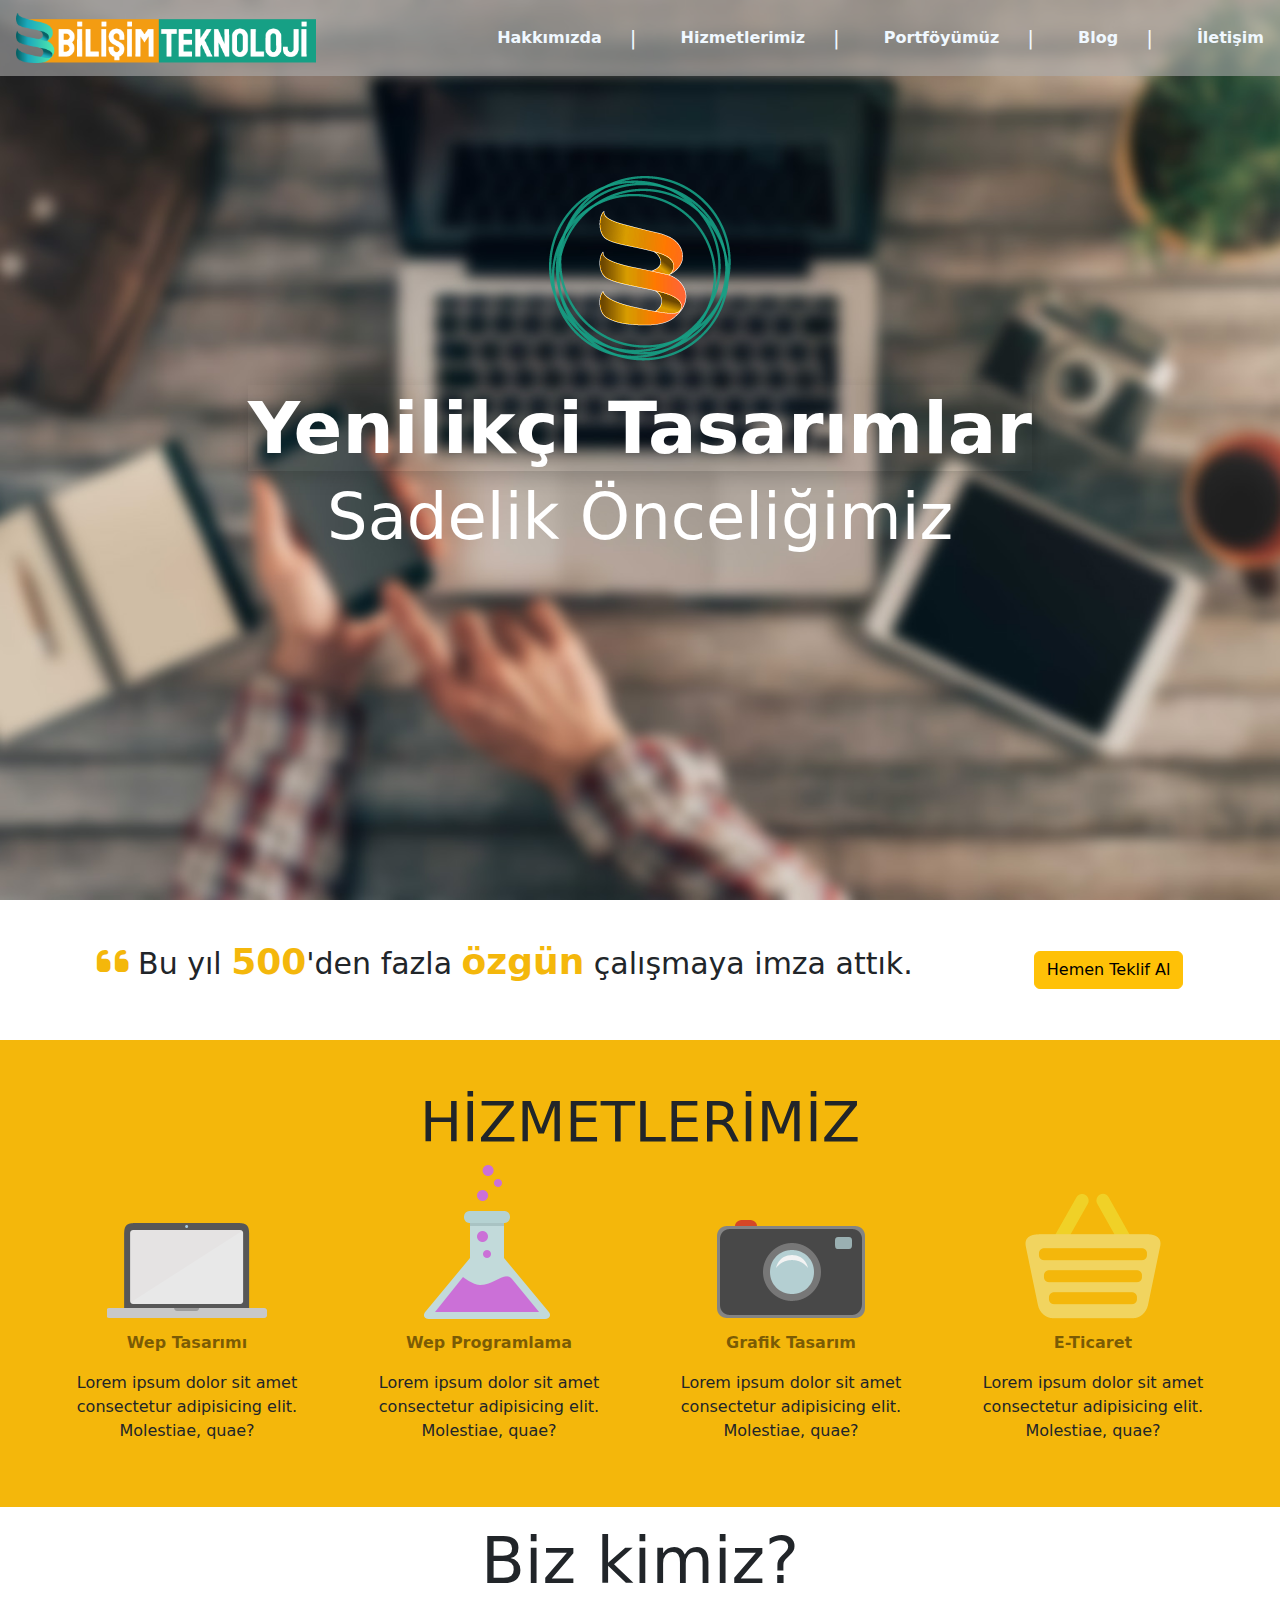
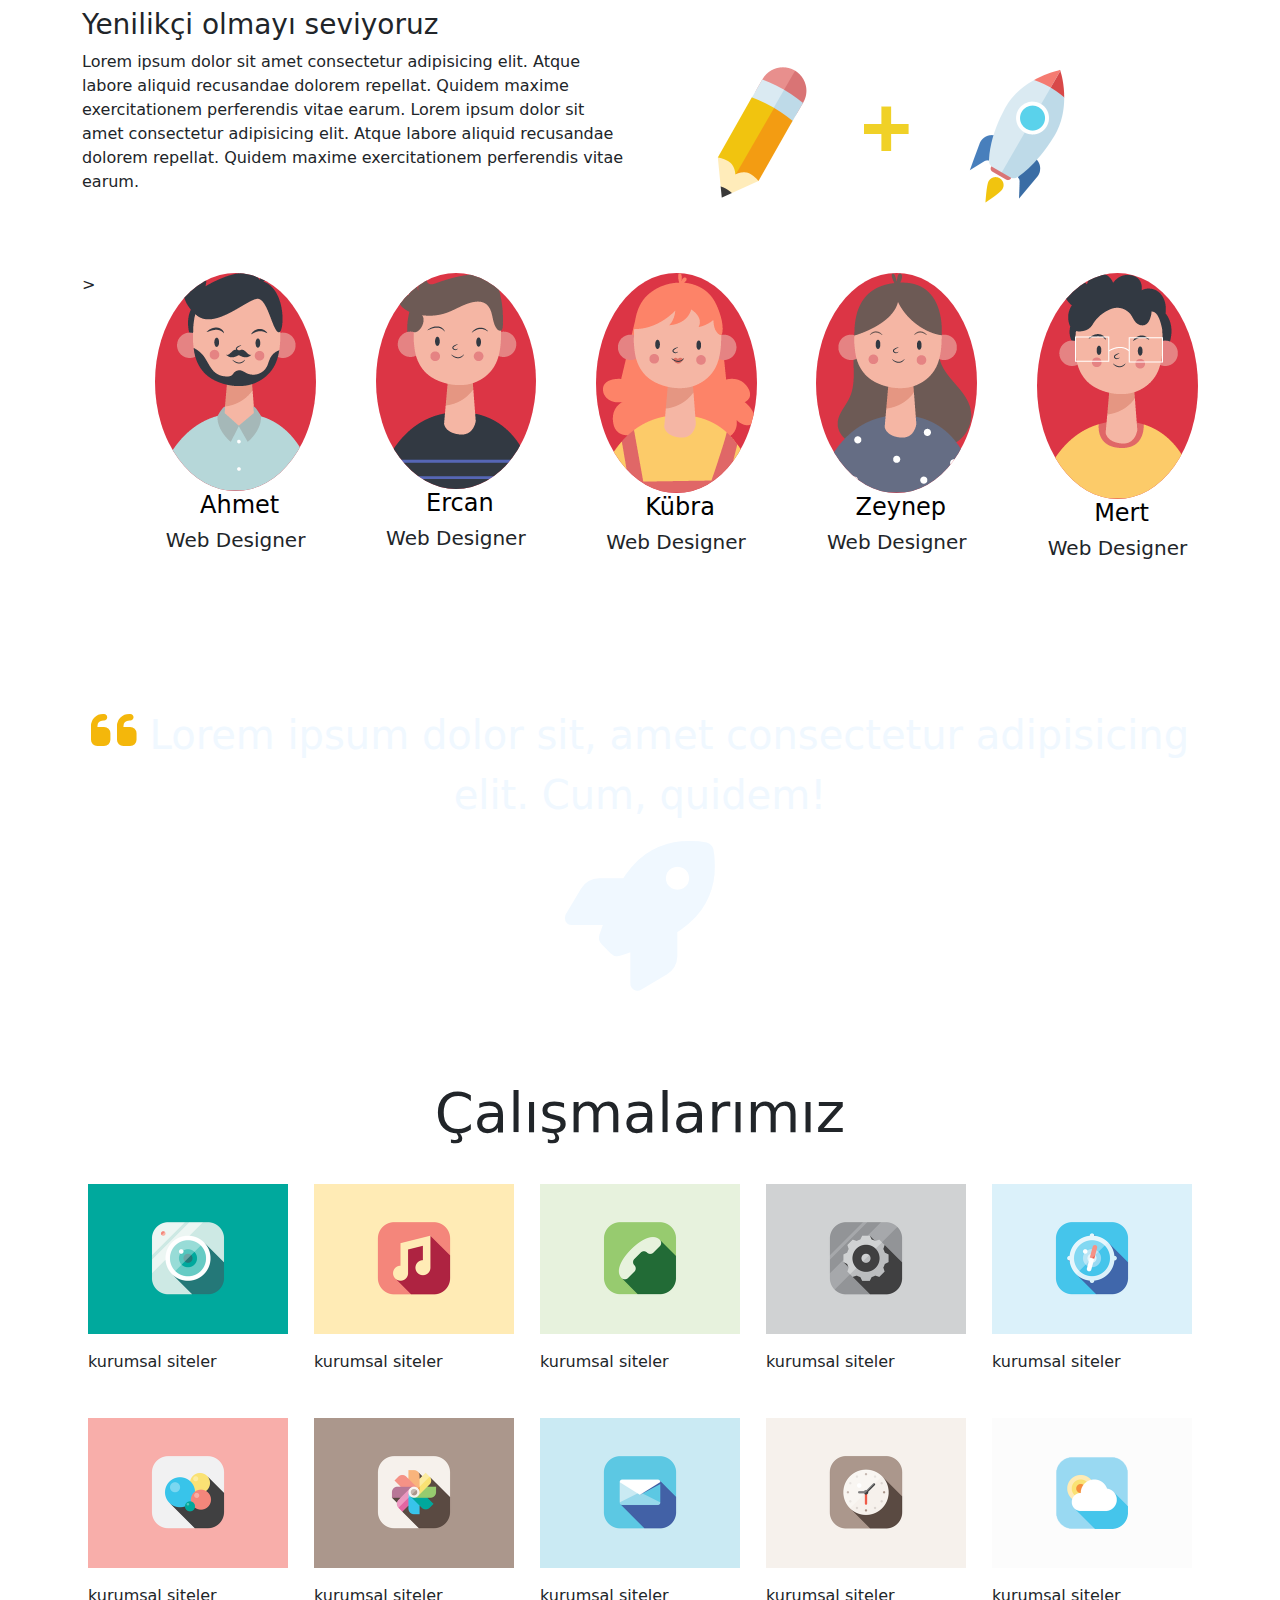
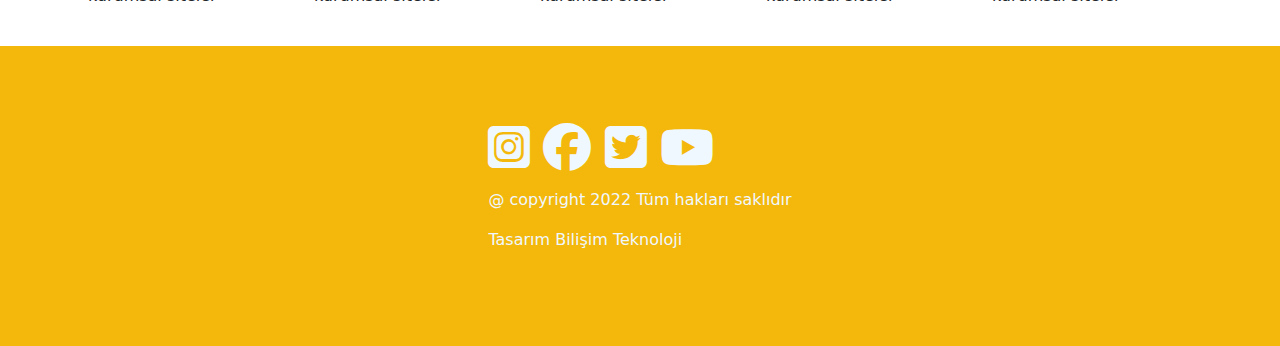
<file: index.html>
<!DOCTYPE html>
<html lang="en">
<head>
    <meta name="viewport" content="width=device-width, initial-scale=1"><!--responsive olması için yazılır-->
    <meta charset="UTF-8">
    <meta http-equiv="X-UA-Compatible" content="IE=edge">
    <meta name="viewport" content="width=device-width, initial-scale=1.0">
    <title>Document</title>

    <link rel="stylesheet" href="bootstrap.css">
    <link rel="stylesheet" href="stil.css">
    <link rel="stylesheet" href="https://cdnjs.cloudflare.com/ajax/libs/font-awesome/6.1.1/css/all.min.css"  /><!--font awesome cdn sitesinden aldık -->
    <script src="bootstrap.js"></script>
    <!-- kendi css dosyalarımızı yukarıda ekledğimiz için alttaki kodları yazmamalıyız -->

    <!-- <link href="https://cdn.jsdelivr.net/npm/bootstrap@5.2.0-beta1/dist/css/bootstrap.min.css" rel="stylesheet" integrity="sha384-0evHe/X+R7YkIZDRvuzKMRqM+OrBnVFBL6DOitfPri4tjfHxaWutUpFmBp4vmVor" crossorigin="anonymous">
<script src="https://cdn.jsdelivr.net/npm/bootstrap@5.2.0-beta1/dist/js/bootstrap.bundle.min.js" integrity="sha384-pprn3073KE6tl6bjs2QrFaJGz5/SUsLqktiwsUTF55Jfv3qYSDhgCecCxMW52nD2" crossorigin="anonymous"></script> -->
</head>
<body>
  
    <div class="ust-kisim mt-0">
        <nav class="navbar navbar-expand-lg nav-bg ">
            <!-- <div class="container p-0">yan boşlukları kaldırmak için padding verdik -->
              
              <a class="navbar-brand" href="index.html"><img class="img-fluid  ms-3 logo"   src="resimler/logo.png" alt="" ></a>
              <button class="navbar-toggler me-2" type="button" data-bs-toggle="collapse" data-bs-target="#navbarSupportedContent" aria-controls="navbarSupportedContent" aria-expanded="false" aria-label="Toggle navigation">
              <span class="navbar-toggler-icon"></span>
              </button>
              <div class="collapse navbar-collapse " id="navbarSupportedContent">
                <ul class=" navbar-nav ms-auto mb-2 mb-lg-0 pozisyon">
                  <li class="nav-item d-flex align-items-center p-2">
                    <a class="nav-link active" aria-current="page" href="hakkimizda.html">Hakkımızda</a>
                    <span class="ayrac">|</span>
                  </li>
                  <li class="nav-item d-flex align-items-center p-2">
                    <a class="nav-link active" aria-current="page" href="hizmetlerimiz.html">Hizmetlerimiz</a>
                    <span class="ayrac">|</span>
                </li>
                  <li class="nav-item d-flex align-items-center p-2">
                  
                    <a class="nav-link active" aria-current="page" href="portfoy.html">Portföyümüz</a>
                    <span class="ayrac">|</span>
                </li>
                  <li class="nav-item d-flex align-items-center p-2">
                    <a class="nav-link active" aria-current="page" href="blog.html">Blog</a>
                    <span class="ayrac">|</span>
                </li>
                  <li class="nav-item d-flex align-items-center p-2">
                    <a class="nav-link active" aria-current="page" href="iletisim.html">İletişim</a>
                  </li>
                  
                  
                  
                </ul>
               
              </div>
    
        </nav>
        <!--ortadaki yazı kısmı-->
        <div class="container">
          <div class="row ">
            <div class="col-md-12 d-flex flex-column align-items-center justify-content-center"><!--resim tam ortayı kapladığı için 12 dedik,d-flex yanyana getirir,flex-cloum ise altalta getirtir-->
             <img src="resimler/logo-2.png" class="img-fluid  bosluk mb-4" alt=""/>
            <h1 class="display-2 text-center text-white fw-bold shadow">Yenilikçi Tasarımlar</h1>
            <h2 class="display-3 text-white text-center ">Sadelik Önceliğimiz</h2>
            </div>
          </div>

        </div>

    </div>
<!--ortadaki beyaz yazı kısmı--> 
   <div class="container-fluid mt-3 mb-3"><!--mt-3'ü ekran küçültülce yazıların üst çıkmasın diye yazdık-->
     <div class="row p-4">
      <div class="col-md-12 teklif d-flex justify-content-around align-items-center"><!--justify-content-around yazı ile butonun uzak durmasını sağladı -->
      
        <p class="imza">
        <i class="fa-solid fa-quote-left tirnak"></i><!--tırnak sembolünü font awesome sitesinden aldık-->
        Bu yıl <span class="tirnak"> 500</span>'den fazla <span class="tirnak">özgün</span> çalışmaya imza attık.
      </p>
      <button class="btn btn-warning">Hemen Teklif Al</button>
      </div>

     </div>


    </div>

<!--ortadaki sarı kısım-->
    <div class="container-fluid hizmetlerimiz p-5">
     <div class="row text-center"><!--resim ve yazıların hepsinin ortalanması için text-center verdik -->
      <h4 class="display-4 text-center">HİZMETLERİMİZ</h4>
    <div class="col-md-3">
   <img src="resimler/laptop.png" class="img-fluid "/>
   <p class="text-black-50 fw-bolder mt-2 "> Wep Tasarımı </p>
   <p>Lorem ipsum dolor sit amet consectetur adipisicing elit. Molestiae, quae?</p>
  </div>

  <div class="col-md-3">
    <img src="resimler/gelistirme.png" class="img-fluid "/>
    <p class="text-black-50 fw-bolder mt-2 "> Wep Programlama </p>
    <p>Lorem ipsum dolor sit amet consectetur adipisicing elit. Molestiae, quae?</p>
   </div>

   <div class="col-md-3">
    <img src="resimler/kamera.png" class="img-fluid "/>
    <p class="text-black-50 fw-bolder mt-2 ">Grafik Tasarım </p>
    <p>Lorem ipsum dolor sit amet consectetur adipisicing elit. Molestiae, quae?</p>
   </div>

   <div class="col-md-3">
    <img src="resimler//sepet.png" class="img-fluid "/>
    <p class="text-black-50 fw-bolder mt-2 "> E-Ticaret </p>
    <p>Lorem ipsum dolor sit amet consectetur adipisicing elit. Molestiae, quae?</p>
   </div>
    
    </div>  

    </div>
<!--biz kimiz kısmı-->
    <div class="container kimiz py-3">
    <div class="row">
    <h2 class="display-3 text-center">Biz kimiz?</h2>
    <div class="col-md-6">
     <h3> Yenilikçi olmayı seviyoruz</h3>
    <p>Lorem ipsum dolor sit amet consectetur
     adipisicing elit. Atque labore aliquid 
     recusandae dolorem repellat. Quidem 
     maxime exercitationem perferendis vitae earum.
     Lorem ipsum dolor sit amet consectetur
     adipisicing elit. Atque labore aliquid 
     recusandae dolorem repellat. Quidem 
     maxime exercitationem perferendis vitae earum.</p>

    </div>
    <div class="col-md-6">
      <img src="resimler/yenilikci.png" alt="">   
      
    </div>
    <div class="col-md-12 d-md-flex justify-content-md-between"><!--sadece md ve üzeri boyutta uyar-->>
      <div class="calisan d-md-flex flex-md-column d-flex flex-row align-center text-center mb-4"><!--md altı boyuta uyar-->
        <img src="resimler/ahmet.png" class="img-fluid bg-danger rounded-circle" alt=""><!--fotoğrafın arka tarafına renk verebilmek için div oluşturduk-->
        <h4 class="text-black ms-2">Ahmet</h4>
        <h5 clas="text-black-50 ms-4">Web Designer</h5>
      </div>

      <div class="calisan d-md-flex flex-md-column d-flex flex-row align-center text-center mb-4">
        <img src="resimler/ercan.png" class="img-fluid bg-danger rounded-circle" alt=""><!--fotoğrafın arka tarafına renk verebilmek için div oluşturduk-->
        <h4 class="text-black ms-2">Ercan</h4>
        <h5 clas="text-black-50 ms-4">Web Designer</h5>
      </div>

      <div class="calisan d-md-flex flex-md-column d-flex flex-row align-center text-center mb-4">
       <img src="resimler/kubra.png" class="img-fluid bg-danger rounded-circle" alt=""><!--fotoğrafın arka tarafına renk verebilmek için div oluşturduk-->
        <h4 class="text-black ms-2">Kübra</h4>
        <h5 clas="text-black-50 ms-4">Web Designer</h5>
      </div>

      <div class="calisan d-md-flex flex-md-column d-flex flex-row align-center text-center mb-4">
       <img src="resimler/zeynep.png" class="img-fluid bg-danger rounded-circle" alt=""><!--fotoğrafın arka tarafına renk verebilmek için div oluşturduk-->
        <h4 class="text-black ms-2">Zeynep</h4>
        <h5 clas="text-black-50 ms-4">Web Designer</h5>
      </div>

      <div class="calisan d-md-flex flex-md-column d-flex flex-row align-center text-center mb-4">
        <img src="resimler/mert.png" class="img-fluid bg-danger rounded-circle " alt=""><!--fotoğrafın arka tarafına renk verebilmek için div oluşturduk-->
        <h4 class="text-black ms-2">Mert</h4>
        <h5 clas="text-black-50 ms-4">Web Designer</h5>
      </div>
    </div>





    </div>
  </div>

<!--çalışmalarımızın üst kısmı,slogan-->
<div class="container-fluid slogan text-center p-5 ">
  
  <p class="soz text-center mt-5">
    <i class="fa-solid fa-quote-left tirnak1"></i><!--tırnak sembolünü font awesome sitesinden aldık-->
     Lorem ipsum dolor sit, amet consectetur adipisicing elit. Cum, quidem!
  </p>
  <p class="mt-3"> <i class="fa-solid fa-rocket rocket-icon"></i></p>

</div> 
<!--çalışmalarımız-->
<div class="container mt-4 mb-3">
 
 <div class="row ">
  <h3 class="text-center display-4 mb-3">Çalışmalarımız</h3>
  <div class="col-md-12 mt-3 d-md-flex justify-content-md-between"><!--tek bir sütunda yapmamız daha iyi olacaktır çünkü resimlerin boyutları aynı uzunlukta yani satırı bölmemeliyiz-->
   <div class="calisma txt-center d-flex flex-column d-md-block">
    <img src="resimler/1.png "clas=" img-fluid" alt="">
    <p class="mt-3">kurumsal siteler</p>
   </div>

   <div class="calisma txt-center d-flex flex-column d-md-block">
    <img src="resimler/2.png "clas=" img-fluid" alt="">
    <p class="mt-3">kurumsal siteler</p>
   </div>

   <div class="calisma txt-center d-flex flex-column d-md-block">
    <img src="resimler/3.png "clas=" img-fluid" alt="">
    <p class="mt-3">kurumsal siteler</p>
   </div>

   <div class="calisma txt-center d-flex flex-column d-md-block">
    <img src="resimler/4.png "clas=" img-fluid" alt="">
    <p class="mt-3">kurumsal siteler</p>
   </div>

   <div class="calisma txt-center d-flex flex-column d-md-block">
    <img src="resimler/5.png "clas=" img-fluid" alt="">
    <p class="mt-3">kurumsal siteler</p>
   </div>

  </div>


  <div class="col-md-12 mt-3 d-md-flex justify-content-md-between"><!--tek bir sütunda yapmamız daha iyi olacaktır çünkü resimlerin boyutları aynı uzunlukta yani satırı bölmemeliyiz-->
    <div class="calisma txt-center d-flex flex-column d-md-block">
     <img src="resimler/6.png "clas=" img-fluid" alt="">
     <p class="mt-3">kurumsal siteler</p>
    </div>
 
    <div class="calisma txt-center d-flex flex-column d-md-block">
     <img src="resimler/7.png "clas=" img-fluid" alt="">
     <p class="mt-3">kurumsal siteler</p>
    </div>
 
    <div class="calisma txt-center d-flex flex-column d-md-block">
     <img src="resimler/8.png "clas=" img-fluid" alt="">
     <p class="mt-3">kurumsal siteler</p>
    </div>
 
    <div class="calisma txt-center">
     <img src="resimler/9.png "clas=" img-fluid" alt="">
     <p class="mt-3">kurumsal siteler</p>
    </div>
 
    <div class="calisma txt-center d-flex flex-column d-md-block">
     <img src="resimler/10.png "clas=" img-fluid" alt="">
     <p class="mt-3">kurumsal siteler</p>
    </div>
 
   </div>
 </div>
</div>

<div class="container-fluid footer">
 <div class="row">
  <div class="col-md-12 footer-sutun d-flex flex-column justify-content-center align-items-center">
   <div class="icons">
    <i class="fa-brands fa-instagram-square fa-3x me-2"></i>
    <i class="fa-brands fa-facebook fa-3x me-2"></i>
    <i class="fa-brands fa-twitter-square fa-3x me-2"></i>
    <i class="fa-brands fa-youtube fa-3x me-2"></i>
    <p class="mt-3">@ copyright 2022 Tüm hakları saklıdır</p>
    <p>Tasarım Bilişim Teknoloji</p>
   </div>

  </div>
 </div>


</div>


      <!-- <script src="https://cdn.jsdelivr.net/npm/@popperjs/core@2.11.5/dist/umd/popper.min.js" integrity="sha384-Xe+8cL9oJa6tN/veChSP7q+mnSPaj5Bcu9mPX5F5xIGE0DVittaqT5lorf0EI7Vk" crossorigin="anonymous"></script>
      <script src="https://cdn.jsdelivr.net/npm/bootstrap@5.2.0-beta1/dist/js/bootstrap.min.js" integrity="sha384-kjU+l4N0Yf4ZOJErLsIcvOU2qSb74wXpOhqTvwVx3OElZRweTnQ6d31fXEoRD1Jy" crossorigin="anonymous"></script> -->
</body>
</html>
</file>
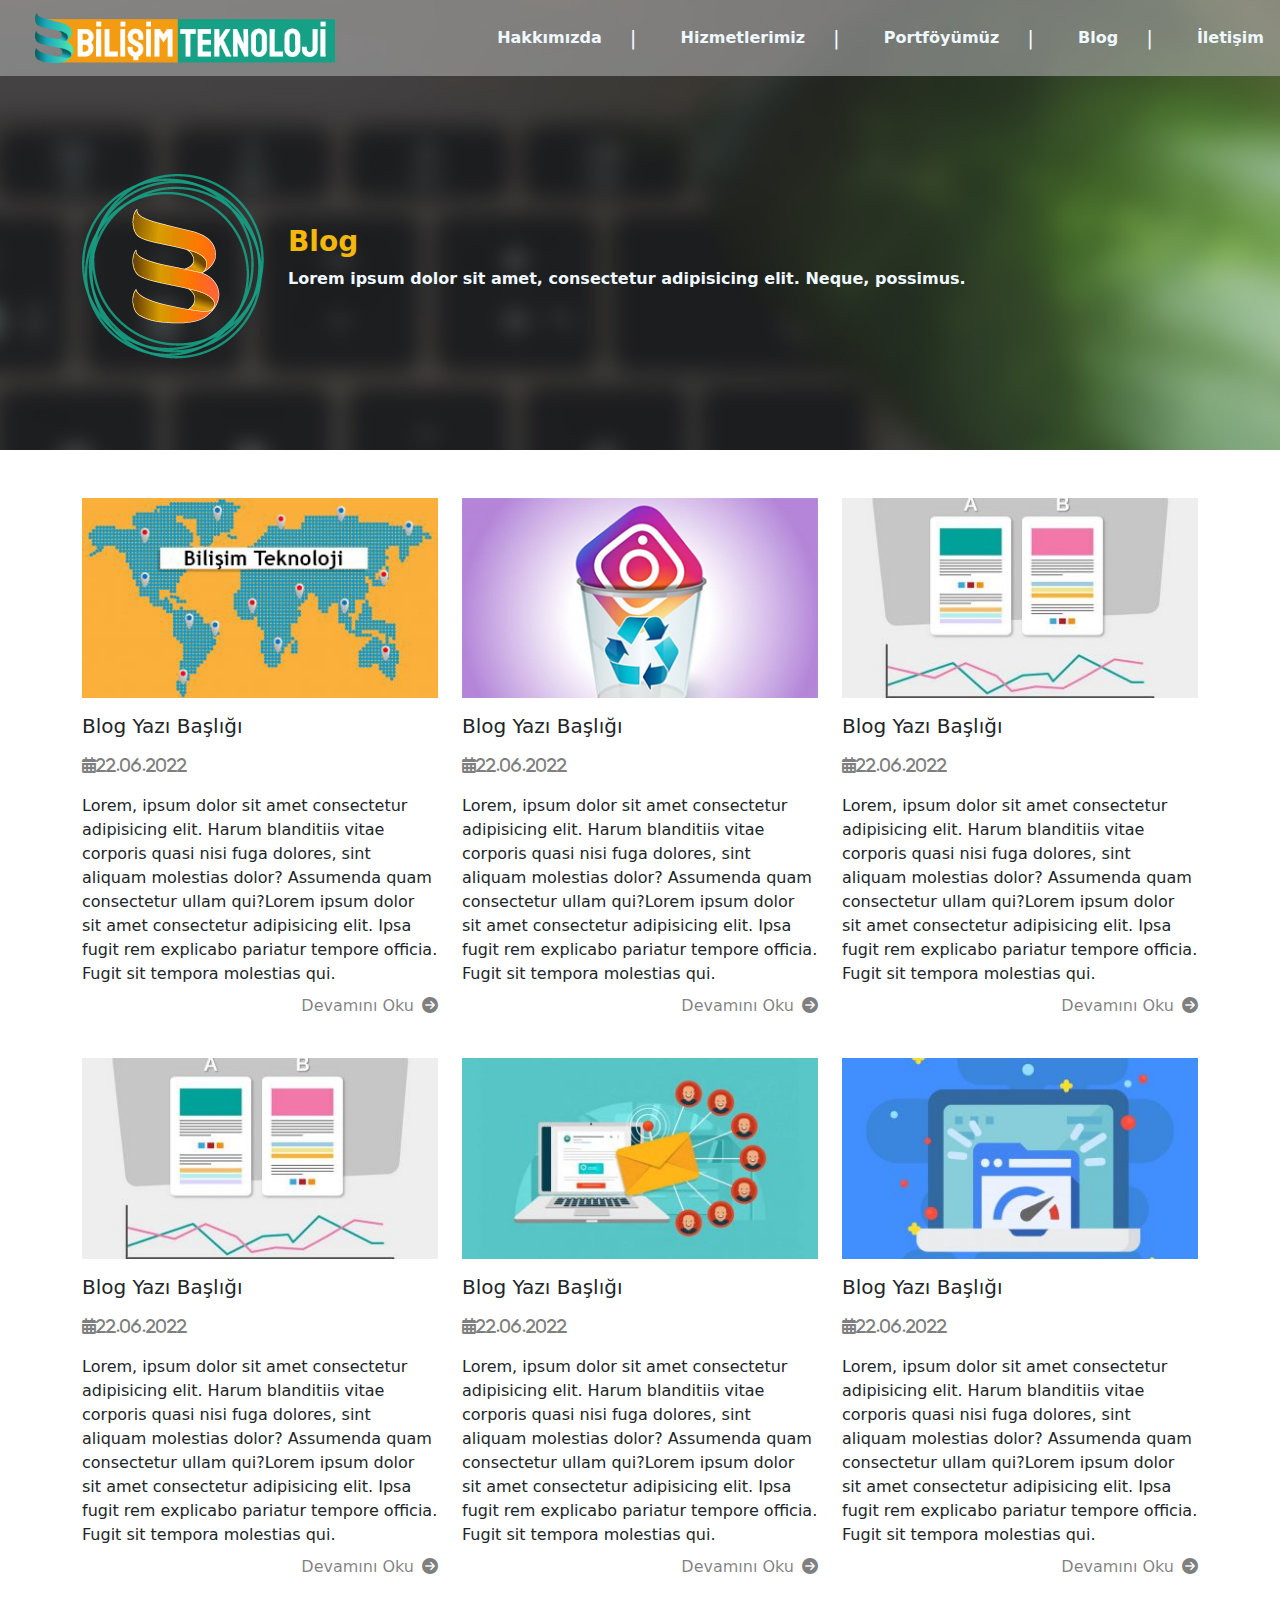
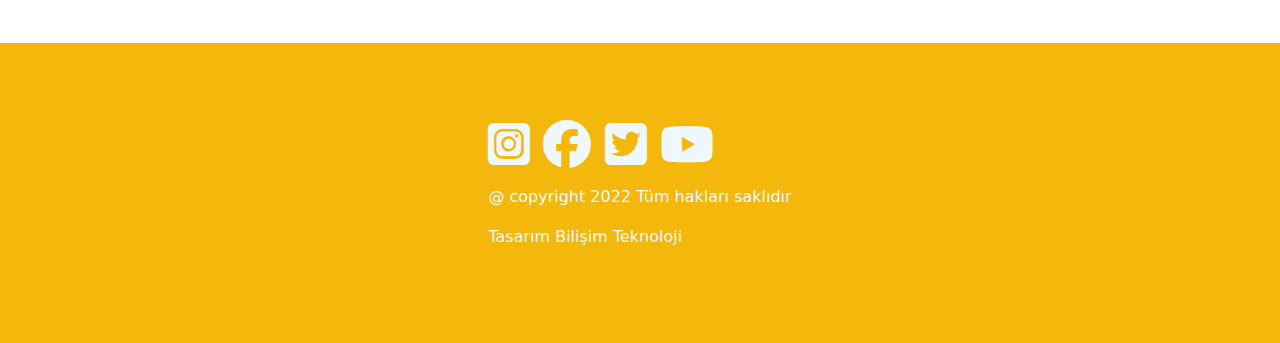
<file: blog.html>
<!DOCTYPE html>
<html lang="en">
<head>
    <meta name="viewport" content="width=device-width, initial-scale=1"><!--responsive olması için yazılır-->
    <meta charset="UTF-8">
    <meta http-equiv="X-UA-Compatible" content="IE=edge">
    <meta name="viewport" content="width=device-width, initial-scale=1.0">
    <title>Document</title>

    <link rel="stylesheet" href="bootstrap.css">
    <link rel="stylesheet" href="stil.css">
    <link rel="stylesheet" href="https://cdnjs.cloudflare.com/ajax/libs/font-awesome/6.1.1/css/all.min.css"  />
    <script src="bootstrap.js"></script>
    
</head>
<body>
  
    <div class="ust-kisim-sayfalar">
        <nav class="navbar navbar-expand-lg nav-bg">
            <!-- <div class="container p-0">yan boşlukları kaldırmak için padding verdik -->
              <a class="navbar-brand" href="index.html"><img class="img-fluid logo"   src="resimler/logo.png" alt="" ></a>
              <button class="navbar-toggler" type="button" data-bs-toggle="collapse" data-bs-target="#navbarSupportedContent" aria-controls="navbarSupportedContent" aria-expanded="false" aria-label="Toggle navigation">
                <span class="navbar-toggler-icon"></span>
              </button>
              <div class="collapse navbar-collapse" id="navbarSupportedContent">
                <ul class=" navbar-nav ms-auto mb-2 mb-lg-0 pozisyon">
                  <li class="nav-item d-flex align-items-center p-2">
                    <a class="nav-link active" aria-current="page" href="hakkimizda.html">Hakkımızda</a>
                    <span class="ayrac">|</span>
                  </li>
                  <li class="nav-item d-flex align-items-center p-2">
                    <a class="nav-link active" aria-current="page" href="hizmetlerimiz.html">Hizmetlerimiz</a>
                    <span class="ayrac">|</span>
                </li>
                  <li class="nav-item d-flex align-items-center p-2">
                  
                    <a class="nav-link active" aria-current="page" href="portfoy.html">Portföyümüz</a>
                    <span class="ayrac">|</span>
                </li>
                  <li class="nav-item d-flex align-items-center p-2">
                    <a class="nav-link active" aria-current="page" href="blog.html">Blog</a>
                    <span class="ayrac">|</span>
                </li>
                  <li class="nav-item d-flex align-items-center p-2">
                    <a class="nav-link active" aria-current="page" href="iletisim.html">İletişim</a>
                  </li>
                  
                  
                  
                </ul>
               
              </div>
    
        </nav>
        <!--ortadaki yazı kısmı-->
        <div class="container">
          <div class="row ">
            <div class="col-md-12 d-flex align-items-center header-yuk"><!--col-md-12'nin yüksekliği belli olmazsa  align-items-center işe yaramaz-->
             <img src="resimler/logo-2.png" class="img-fluid " alt=""/>
            
              <div class="sayfa-baslik ms-4">
                  <h3>Blog</h3>
                  <p>Lorem ipsum dolor sit amet, consectetur adipisicing elit. Neque, possimus.</p>
              </div>
            </div>
          </div>

        </div>

    </div>
    <div class="container my-5">
        <div class="row ">
            <div class="col-md-4">
                <img src="resimler/blog-gorsel-1.jpg" alt="" class="img-fluid w-100"><!-- resim ile altındaki yazının aynı hizada olması için w-100 koyduk-->
            
                <h5 class="my-3">Blog Yazı Başlığı</h4>
                    <p class="text-black-50"><i class="fa-solid fa-calendar-days me-2">22.06.2022</i></p><!--me sağ tarafa boşluk verir-->
               

                    <p class="my-2">Lorem, ipsum dolor sit amet consectetur adipisicing elit. Harum blanditiis vitae corporis quasi nisi fuga dolores, sint aliquam molestias dolor? Assumenda quam consectetur ullam qui?Lorem ipsum dolor sit amet consectetur adipisicing elit. Ipsa fugit rem explicabo pariatur tempore officia. Fugit sit tempora molestias qui. </p>
            <p class="text-end text-black-50 devam"><a href="" class="text-black-50 text-decoration-none" >Devamını Oku<i class="fa-solid fa-circle-arrow-right ms-2"></i></a></p>
            </div>

            <div class="col-md-4">
                <img src="resimler/blog-gorsel-2.jpg" alt="" class="img-fluid w-100"><!-- resim ile altındaki yazının aynı hizada olması için w-100 koyduk-->
            
                <h5 class="my-3">Blog Yazı Başlığı</h4>
                    <p class="text-black-50"><i class="fa-solid fa-calendar-days me-2">22.06.2022</i></p><!--me sağ tarafa boşluk verir-->
               

                    <p class="my-2">Lorem, ipsum dolor sit amet consectetur adipisicing elit. Harum blanditiis vitae corporis quasi nisi fuga dolores, sint aliquam molestias dolor? Assumenda quam consectetur ullam qui?Lorem ipsum dolor sit amet consectetur adipisicing elit. Ipsa fugit rem explicabo pariatur tempore officia. Fugit sit tempora molestias qui. </p>
            <p class="text-end text-black-50 devam"><a href="" class="text-black-50 text-decoration-none" >Devamını Oku<i class="fa-solid fa-circle-arrow-right ms-2"></i></a></p>
            </div>

            <div class="col-md-4">
                <img src="resimler/blog-gorsel-3.jpg" alt="" class="img-fluid w-100"><!-- resim ile altındaki yazının aynı hizada olması için w-100 koyduk-->
            
                <h5 class="my-3">Blog Yazı Başlığı</h4>
                    <p class="text-black-50"><i class="fa-solid fa-calendar-days me-2">22.06.2022</i></p><!--me sağ tarafa boşluk verir-->
               

                    <p class="my-2">Lorem, ipsum dolor sit amet consectetur adipisicing elit. Harum blanditiis vitae corporis quasi nisi fuga dolores, sint aliquam molestias dolor? Assumenda quam consectetur ullam qui?Lorem ipsum dolor sit amet consectetur adipisicing elit. Ipsa fugit rem explicabo pariatur tempore officia. Fugit sit tempora molestias qui. </p>
            <p class="text-end text-black-50 devam"><a href="" class="text-black-50 text-decoration-none" >Devamını Oku<i class="fa-solid fa-circle-arrow-right ms-2"></i></a></p>
            </div>
            
        </div>

        <div class="row mt-4">
            <div class="col-md-4">
                <img src="resimler/blog-gorsel-3.jpg" alt="" class="img-fluid w-100"><!-- resim ile altındaki yazının aynı hizada olması için w-100 koyduk-->
            
                <h5 class="my-3">Blog Yazı Başlığı</h4>
                    <p class="text-black-50"><i class="fa-solid fa-calendar-days me-2">22.06.2022</i></p><!--me sağ tarafa boşluk verir-->
               

                    <p class="my-2">Lorem, ipsum dolor sit amet consectetur adipisicing elit. Harum blanditiis vitae corporis quasi nisi fuga dolores, sint aliquam molestias dolor? Assumenda quam consectetur ullam qui?Lorem ipsum dolor sit amet consectetur adipisicing elit. Ipsa fugit rem explicabo pariatur tempore officia. Fugit sit tempora molestias qui. </p>
            <p class="text-end text-black-50 devam"><a href="" class="text-black-50 text-decoration-none" >Devamını Oku<i class="fa-solid fa-circle-arrow-right ms-2"></i></a></p>
            </div>

            <div class="col-md-4">
                <img src="resimler/blog-gorsel-4.jpg" alt="" class="img-fluid w-100"><!-- resim ile altındaki yazının aynı hizada olması için w-100 koyduk-->
            
                <h5 class="my-3">Blog Yazı Başlığı</h4>
                    <p class="text-black-50"><i class="fa-solid fa-calendar-days me-2">22.06.2022</i></p><!--me sağ tarafa boşluk verir-->
               

                    <p class="my-2">Lorem, ipsum dolor sit amet consectetur adipisicing elit. Harum blanditiis vitae corporis quasi nisi fuga dolores, sint aliquam molestias dolor? Assumenda quam consectetur ullam qui?Lorem ipsum dolor sit amet consectetur adipisicing elit. Ipsa fugit rem explicabo pariatur tempore officia. Fugit sit tempora molestias qui. </p>
            <p class="text-end text-black-50 devam"><a href="" class="text-black-50 text-decoration-none" >Devamını Oku<i class="fa-solid fa-circle-arrow-right ms-2"></i></a></p>
            </div>

            <div class="col-md-4">
                <img src="resimler/blog-gorsel-5.jpg" alt="" class="img-fluid w-100"><!-- resim ile altındaki yazının aynı hizada olması için w-100 koyduk-->
            
                <h5 class="my-3">Blog Yazı Başlığı</h4>
                    <p class="text-black-50"><i class="fa-solid fa-calendar-days me-2">22.06.2022</i></p><!--me sağ tarafa boşluk verir-->
               

                    <p class="my-2">Lorem, ipsum dolor sit amet consectetur adipisicing elit. Harum blanditiis vitae corporis quasi nisi fuga dolores, sint aliquam molestias dolor? Assumenda quam consectetur ullam qui?Lorem ipsum dolor sit amet consectetur adipisicing elit. Ipsa fugit rem explicabo pariatur tempore officia. Fugit sit tempora molestias qui. </p>
            <p class="text-end text-black-50 devam"><a href="" class="text-black-50 text-decoration-none" >Devamını Oku<i class="fa-solid fa-circle-arrow-right ms-2"></i></a></p>
            </div>
            
            
        </div>
    </div>

   

<div class="container-fluid footer">
 <div class="row">
  <div class="col-md-12 footer-sutun d-flex flex-column justify-content-center align-items-center">
   <div class="icons">
    <i class="fa-brands fa-instagram-square fa-3x me-2"></i>
    <i class="fa-brands fa-facebook fa-3x me-2"></i>
    <i class="fa-brands fa-twitter-square fa-3x me-2"></i>
    <i class="fa-brands fa-youtube fa-3x me-2"></i>
    <p class="mt-3">@ copyright 2022 Tüm hakları saklıdır</p>
    <p>Tasarım Bilişim Teknoloji</p>
   </div>

  </div>
 </div>


</div>


      
</body>
</html>
</file>
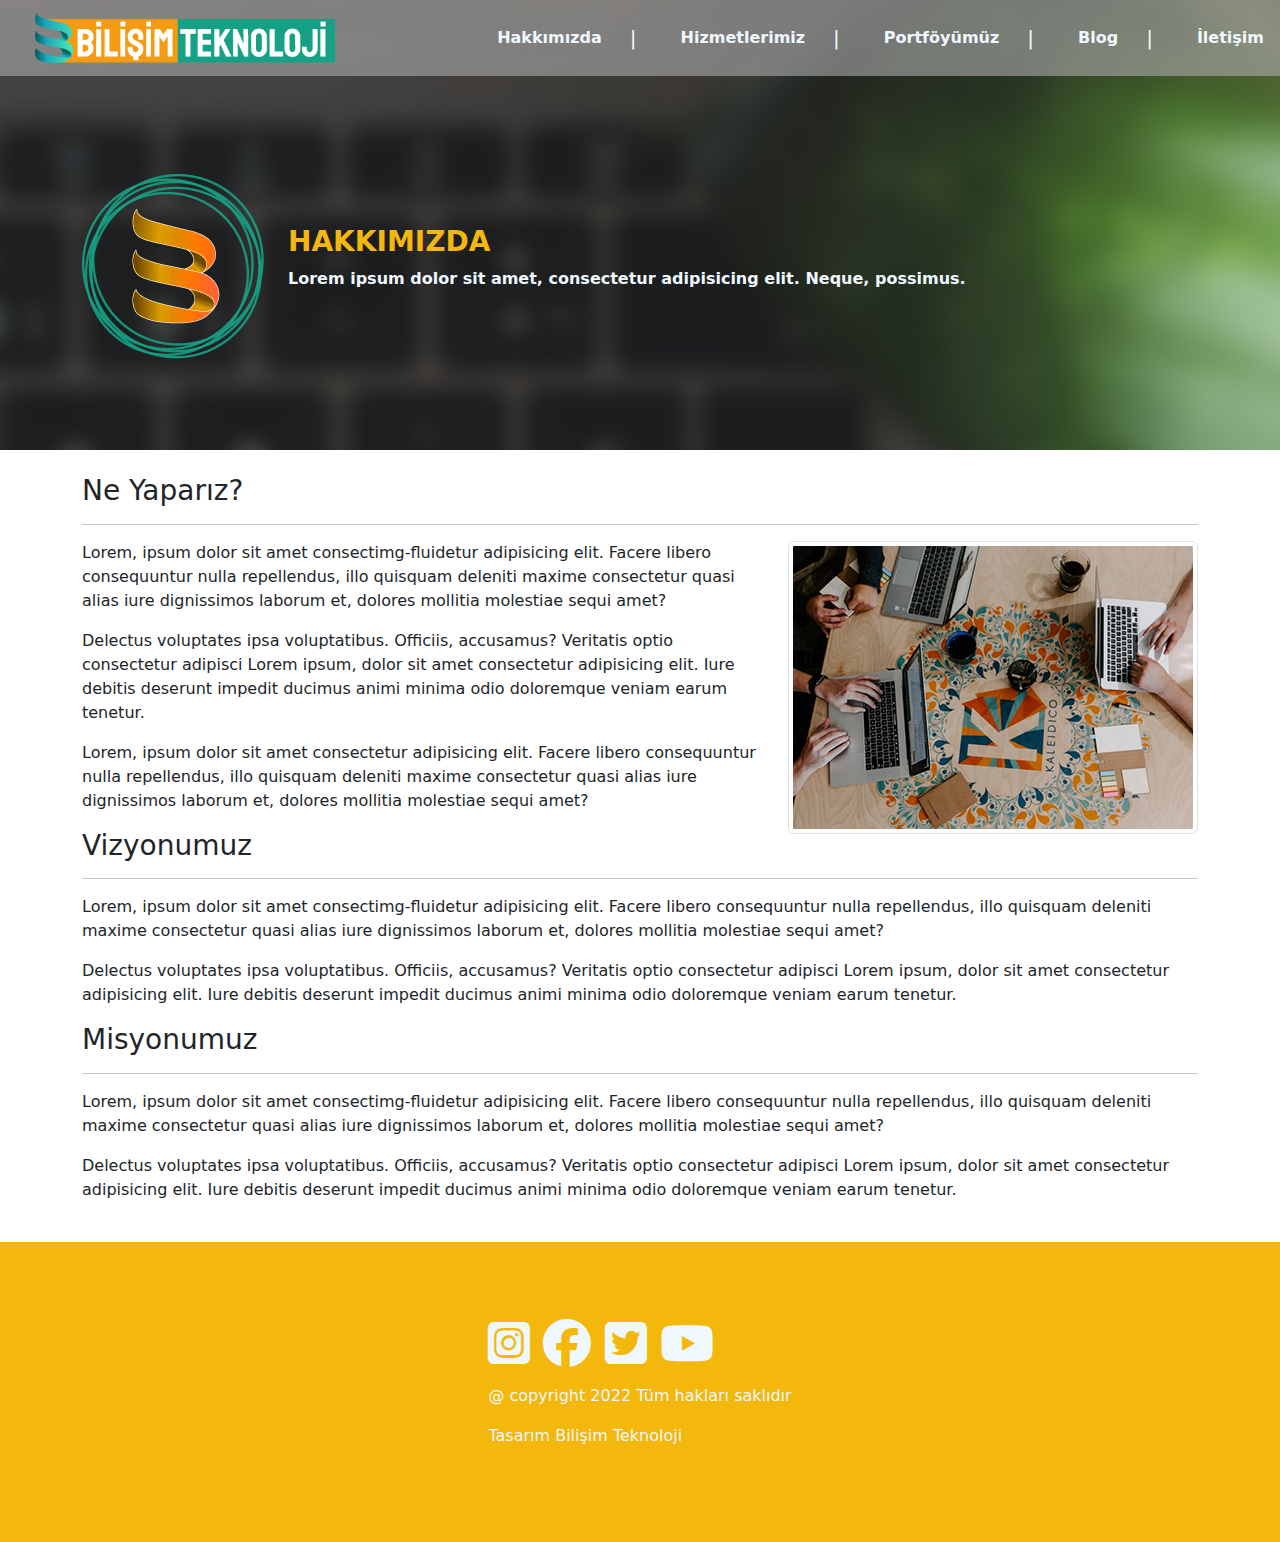
<file: hakkimizda.html>
<!DOCTYPE html>
<html lang="en">
<head>
    <meta name="viewport" content="width=device-width, initial-scale=1"><!--responsive olması için yazılır-->
    <meta charset="UTF-8">
    <meta http-equiv="X-UA-Compatible" content="IE=edge">
    <meta name="viewport" content="width=device-width, initial-scale=1.0">
    <title>Document</title>

    <link rel="stylesheet" href="bootstrap.css">
    <link rel="stylesheet" href="stil.css">
    <link rel="stylesheet" href="https://cdnjs.cloudflare.com/ajax/libs/font-awesome/6.1.1/css/all.min.css"  />
    <script src="bootstrap.js"></script>
    
</head>
<body>
  
    <div class="ust-kisim-sayfalar">
        <nav class="navbar navbar-expand-lg nav-bg">
            <!-- <div class="container p-0">yan boşlukları kaldırmak için padding verdik -->
              <a class="navbar-brand" href="index.html"><img class="img-fluid logo"   src="resimler/logo.png" alt="" ></a>
              <button class="navbar-toggler" type="button" data-bs-toggle="collapse" data-bs-target="#navbarSupportedContent" aria-controls="navbarSupportedContent" aria-expanded="false" aria-label="Toggle navigation">
                <span class="navbar-toggler-icon"></span>
              </button>
              <div class="collapse navbar-collapse" id="navbarSupportedContent">
                <ul class=" navbar-nav ms-auto mb-2 mb-lg-0 pozisyon">
                  <li class="nav-item d-flex align-items-center p-2">
                    <a class="nav-link active" aria-current="page" href="hakkimizda.html">Hakkımızda</a>
                    <span class="ayrac">|</span>
                  </li>
                  <li class="nav-item d-flex align-items-center p-2">
                    <a class="nav-link active" aria-current="page" href="hizmetlerimiz.html">Hizmetlerimiz</a>
                    <span class="ayrac">|</span>
                </li>
                  <li class="nav-item d-flex align-items-center p-2">
                  
                    <a class="nav-link active" aria-current="page" href="portfoy.html">Portföyümüz</a>
                    <span class="ayrac">|</span>
                </li>
                  <li class="nav-item d-flex align-items-center p-2">
                    <a class="nav-link active" aria-current="page" href="blog.html">Blog</a>
                    <span class="ayrac">|</span>
                </li>
                  <li class="nav-item d-flex align-items-center p-2">
                    <a class="nav-link active" aria-current="page" href="iletisim.html">İletişim</a>
                  </li>
                  
                  
                  
                </ul>
               
              </div>
    
        </nav>
        <!--ortadaki yazı kısmı-->
        <div class="container">
          <div class="row ">
            <div class="col-md-12 d-flex align-items-center header-yuk"><!--col-md-12'nin yüksekliği belli olmazsa  align-items-center işe yaramaz-->
             <img src="resimler/logo-2.png" class="img-fluid " alt=""/>
            
              <div class="sayfa-baslik ms-4">
                  <h3>HAKKIMIZDA</h3>
                  <p>Lorem ipsum dolor sit amet, consectetur adipisicing elit. Neque, possimus.</p>
              </div>
            </div>
          </div>

        </div>

    </div>

     <div class="container my-4">
       <div class="row">
        <div class="col-md-12">
          <h3>Ne Yaparız?</h3>
          <hr/>
          <div class="hedefler "><!--midyum cihaz ve üztünde satır olarak diğer boyutlarda(small) sutun olarak resimler igösterir.bu da mobil boyuta uyum sağlamış olur-->
            <img src="resimler/hakkimizda-1.jpg" class="float-md-end float-none img-thumbnail ms-3 mb-3 mb-md-0" alt=""><!--img-thumbnail ile resim için border yaptık -->
            <div class="yazilar">
              <p>Lorem, ipsum dolor sit amet consectimg-fluidetur
                adipisicing elit. Facere libero consequuntur nulla repellendus, 
                illo quisquam deleniti maxime consectetur quasi alias iure dignissimos laborum et, 
                dolores mollitia molestiae sequi amet? </p>
               <p> Delectus voluptates ipsa voluptatibus. Officiis,
                 accusamus? Veritatis optio consectetur adipisci Lorem ipsum, dolor sit amet consectetur adipisicing elit.
                  Iure debitis deserunt impedit ducimus animi minima odio doloremque veniam earum tenetur.</p>
                  <p>Lorem, ipsum dolor sit amet consectetur
                   adipisicing elit. Facere libero consequuntur nulla repellendus, 
                   illo quisquam deleniti maxime consectetur quasi alias iure dignissimos laborum et, 
                   dolores mollitia molestiae sequi amet? </p>
           </div>
           <div class="hedefler ">
            <h3>Vizyonumuz</h3>
            <hr/>
            
             <p>Lorem, ipsum dolor sit amet consectimg-fluidetur
               adipisicing elit. Facere libero consequuntur nulla repellendus, 
               illo quisquam deleniti maxime consectetur quasi alias iure dignissimos laborum et, 
               dolores mollitia molestiae sequi amet? </p>
              <p> Delectus voluptates ipsa voluptatibus. Officiis,
                accusamus? Veritatis optio consectetur adipisci Lorem ipsum, dolor sit amet consectetur adipisicing elit.
                 Iure debitis deserunt impedit ducimus animi minima odio doloremque veniam earum tenetur.</p>
            </div>
            
            <div class="hedefler ">
              <h3>Misyonumuz</h3>
              <hr/>
              
               <p>Lorem, ipsum dolor sit amet consectimg-fluidetur
                 adipisicing elit. Facere libero consequuntur nulla repellendus, 
                 illo quisquam deleniti maxime consectetur quasi alias iure dignissimos laborum et, 
                 dolores mollitia molestiae sequi amet? </p>
                <p> Delectus voluptates ipsa voluptatibus. Officiis,
                  accusamus? Veritatis optio consectetur adipisci Lorem ipsum, dolor sit amet consectetur adipisicing elit.
                   Iure debitis deserunt impedit ducimus animi minima odio doloremque veniam earum tenetur.</p>
              </div>
          </div>
          
        </div>
       </div>

     </div>

     

<div class="container-fluid footer">
 <div class="row">
  <div class="col-md-12 footer-sutun d-flex flex-column justify-content-center align-items-center">
   <div class="icons">
    <i class="fa-brands fa-instagram-square fa-3x me-2"></i>
    <i class="fa-brands fa-facebook fa-3x me-2"></i>
    <i class="fa-brands fa-twitter-square fa-3x me-2"></i>
    <i class="fa-brands fa-youtube fa-3x me-2"></i>
    <p class="mt-3">@ copyright 2022 Tüm hakları saklıdır</p>
    <p>Tasarım Bilişim Teknoloji</p>
   </div>

  </div>
 </div>


</div>


      
</body>
</html>
</file>
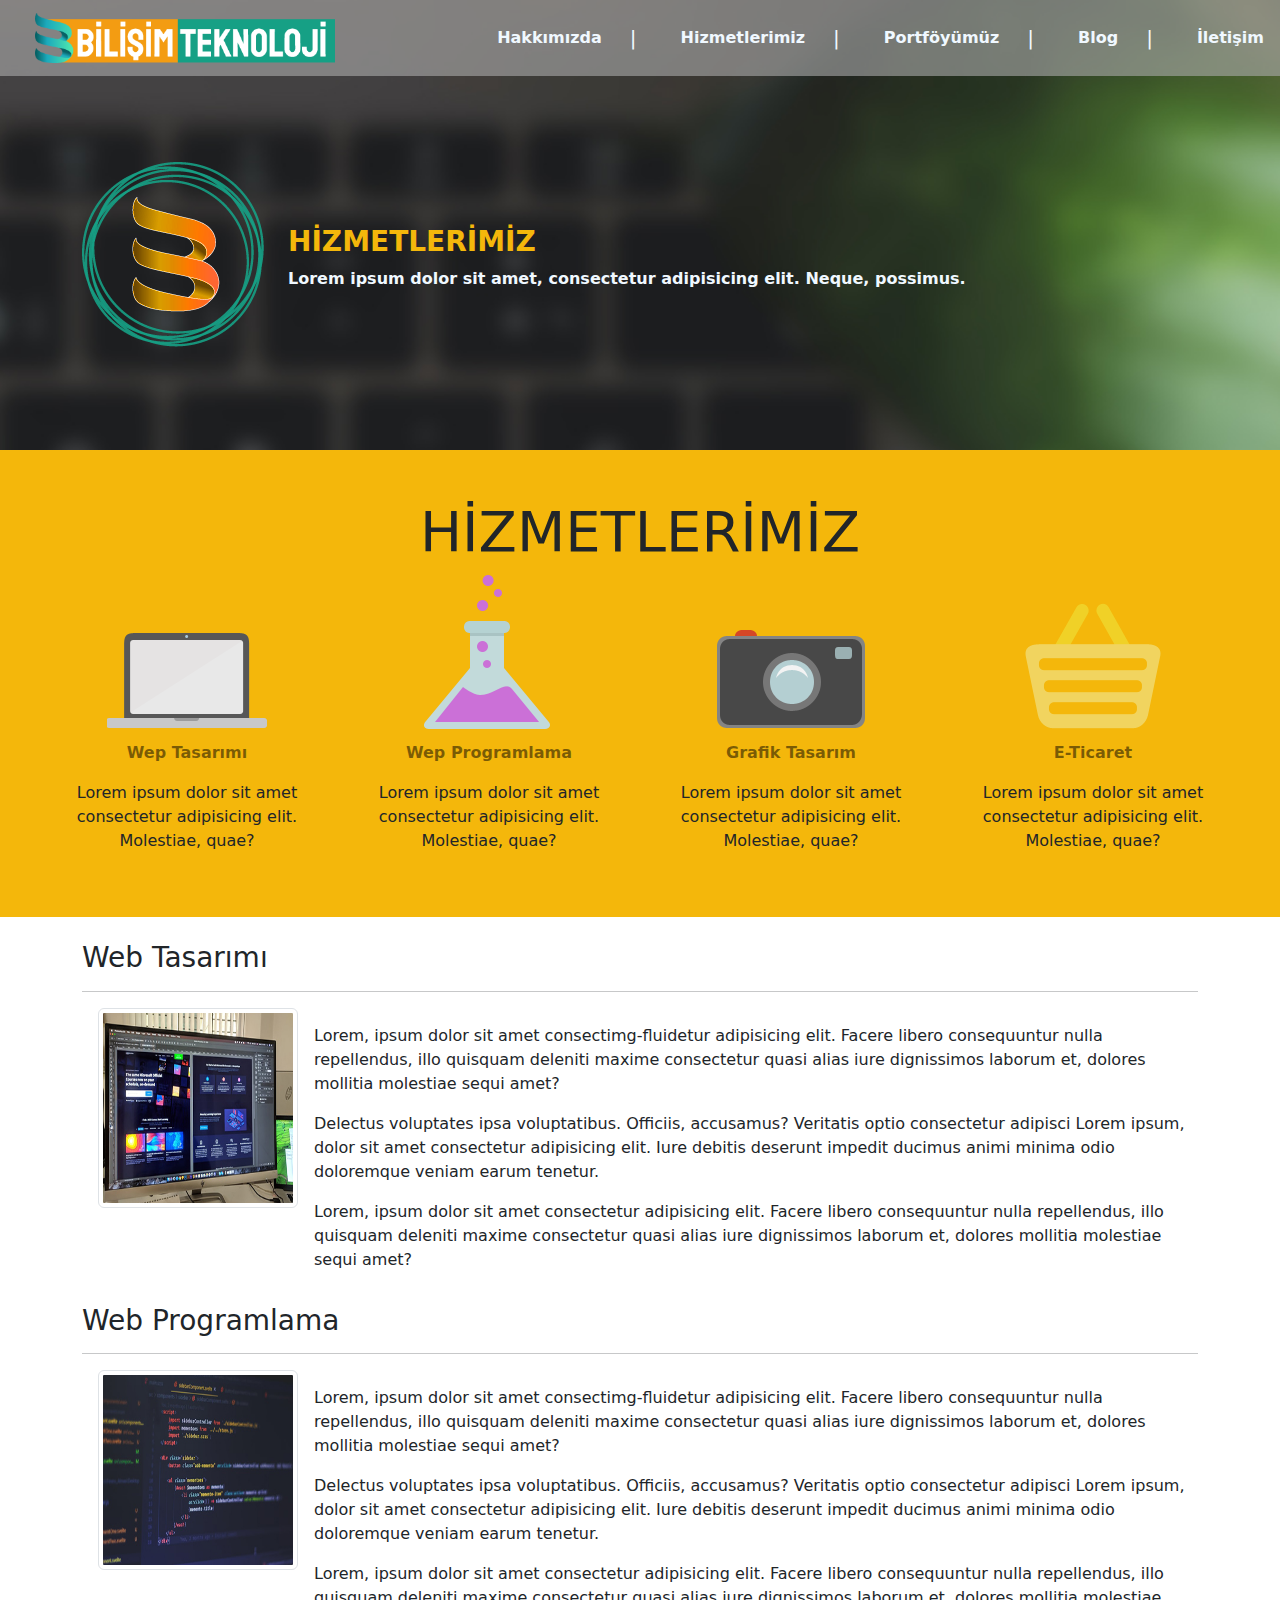
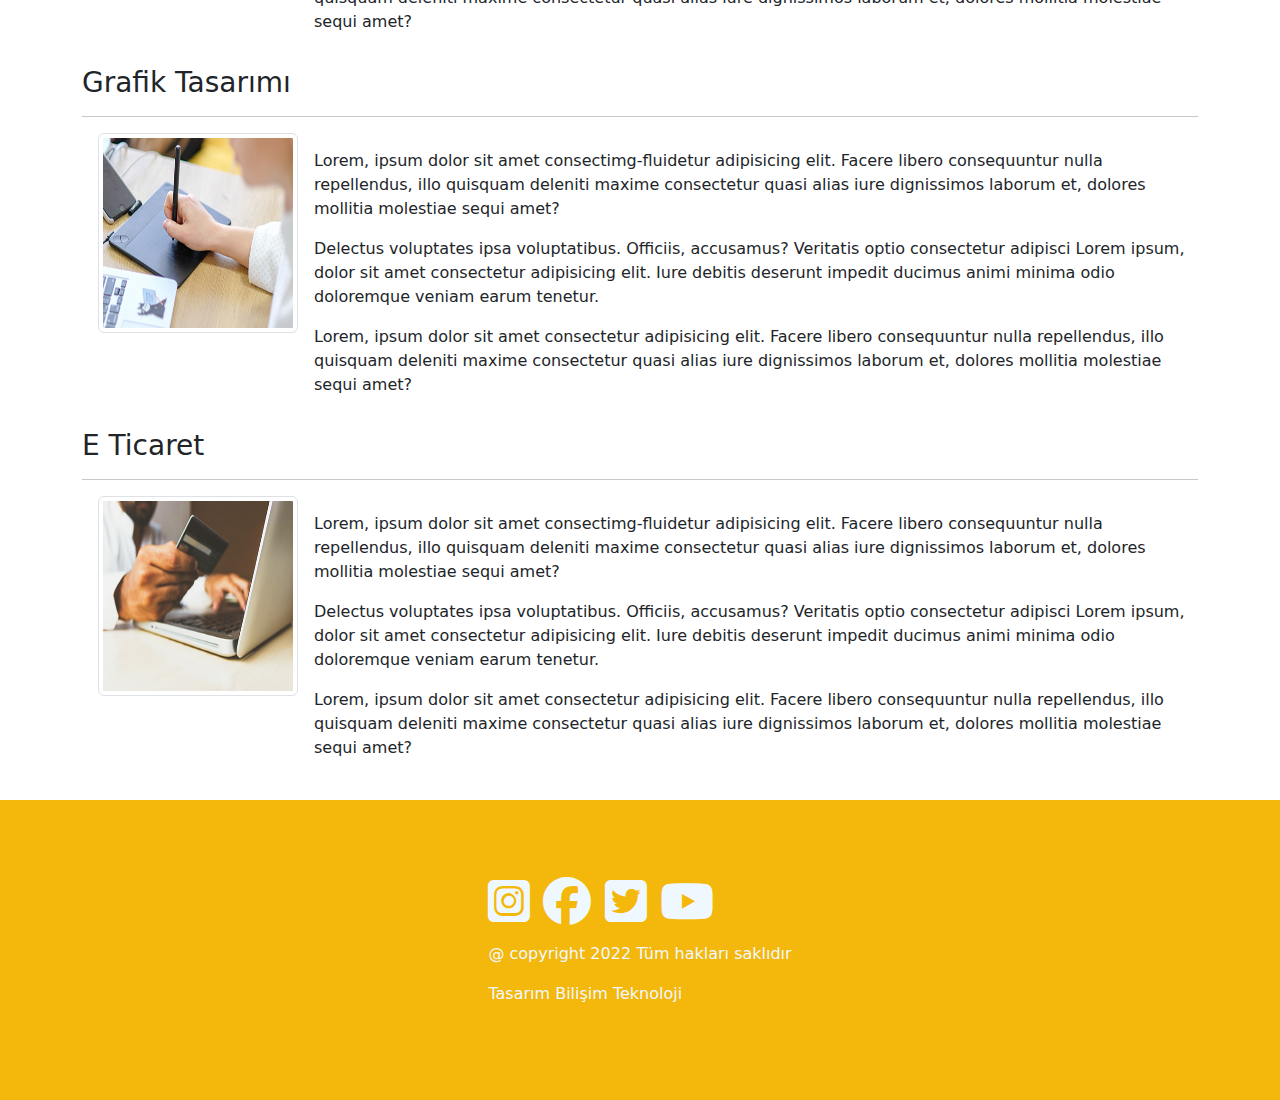
<file: hizmetlerimiz.html>
<!DOCTYPE html>
<html lang="en">
<head>
    <meta name="viewport" content="width=device-width, initial-scale=1"><!--responsive olması için yazılır-->
    <meta charset="UTF-8">
    <meta http-equiv="X-UA-Compatible" content="IE=edge">
    <meta name="viewport" content="width=device-width, initial-scale=1.0">
    <title>Document</title>

    <link rel="stylesheet" href="bootstrap.css">
    <link rel="stylesheet" href="stil.css">
    <link rel="stylesheet" href="https://cdnjs.cloudflare.com/ajax/libs/font-awesome/6.1.1/css/all.min.css"  />
    <script src="bootstrap.js"></script>
    
</head>
<body>
  
    <div class="ust-kisim-sayfalar">
        <nav class="navbar navbar-expand-lg nav-bg">
            <!-- <div class="container p-0">yan boşlukları kaldırmak için padding verdik -->
              <a class="navbar-brand" href="index.html"><img class="img-fluid logo"   src="resimler/logo.png" alt="" ></a>
              <button class="navbar-toggler" type="button" data-bs-toggle="collapse" data-bs-target="#navbarSupportedContent" aria-controls="navbarSupportedContent" aria-expanded="false" aria-label="Toggle navigation">
                <span class="navbar-toggler-icon"></span>
              </button>
              <div class="collapse navbar-collapse" id="navbarSupportedContent">
                <ul class=" navbar-nav ms-auto mb-2 mb-lg-0 pozisyon">
                  <li class="nav-item d-flex align-items-center p-2">
                    <a class="nav-link active" aria-current="page" href="hakkimizda.html">Hakkımızda</a>
                    <span class="ayrac">|</span>
                  </li>
                  <li class="nav-item d-flex align-items-center p-2">
                    <a class="nav-link active" aria-current="page" href="hizmetlerimiz.html">Hizmetlerimiz</a>
                    <span class="ayrac">|</span>
                </li>
                  <li class="nav-item d-flex align-items-center p-2">
                  
                    <a class="nav-link active" aria-current="page" href="portfoy.html">Portföyümüz</a>
                    <span class="ayrac">|</span>
                </li>
                  <li class="nav-item d-flex align-items-center p-2">
                    <a class="nav-link active" aria-current="page" href="blog.html">Blog</a>
                    <span class="ayrac">|</span>
                </li>
                  <li class="nav-item d-flex align-items-center p-2">
                    <a class="nav-link active" aria-current="page" href="iletisim.html">İletişim</a>
                  </li>
                  
                  
                  
                </ul>
               
              </div>
    
        </nav>
        <!--ortadaki yazı kısmı-->
        <div class="container">
          <div class="row ">
            <div class="col-md-12 d-flex align-items-center header-yuk"><!--col-md-12'nin yüksekliği belli olmazsa  align-items-center işe yaramaz-->
             <img src="resimler/logo-2.png" class="img-fluid mb-4" alt=""/>
            
              <div class="sayfa-baslik ms-4">
                  <h3>HİZMETLERİMİZ</h3>
                  <p>Lorem ipsum dolor sit amet, consectetur adipisicing elit. Neque, possimus.</p>
              </div>
            </div>
          </div>

        </div>

    </div>

    <div class="container-fluid hizmetlerimiz p-5">
        <div class="row text-center"><!--resim ve yazıların hepsinin ortalanması için text-center verdik -->
         <h4 class="display-4 text-center">HİZMETLERİMİZ</h4>
       <div class="col-md-3">
      <img src="resimler/laptop.png" class="img-fluid"/>
      <p class="text-black-50 fw-bolder mt-2 "> Wep Tasarımı </p>
      <p>Lorem ipsum dolor sit amet consectetur adipisicing elit. Molestiae, quae?</p>
     </div>
   
     <div class="col-md-3">
       <img src="resimler/gelistirme.png" class="img-fluid"/>
       <p class="text-black-50 fw-bolder mt-2 "> Wep Programlama </p>
       <p>Lorem ipsum dolor sit amet consectetur adipisicing elit. Molestiae, quae?</p>
      </div>
   
      <div class="col-md-3">
       <img src="resimler/kamera.png" class="img-fluid"/>
       <p class="text-black-50 fw-bolder mt-2 ">Grafik Tasarım </p>
       <p>Lorem ipsum dolor sit amet consectetur adipisicing elit. Molestiae, quae?</p>
      </div>
   
      <div class="col-md-3">
       <img src="resimler/sepet.png" class="img-fluid"/>
       <p class="text-black-50 fw-bolder mt-2 "> E-Ticaret </p>
       <p>Lorem ipsum dolor sit amet consectetur adipisicing elit. Molestiae, quae?</p>
      </div>
       
       </div>  
   
       </div>

<div class="container my-4">
       <div class="row">
        <div class="col-md-12">
          <h3>Web Tasarımı</h3>
          <hr/>
          <div class="hedefler d-flex">
            <img src="resimler/web-tasarim.jpg" class="img-thumbnail ms-3 mb-3 mb-md-0 boyut" alt=""><!--img-thumbnail ile resim için border yaptık -->
            <div class="yazilar ms-3 mt-3">
              <p>Lorem, ipsum dolor sit amet consectimg-fluidetur
                adipisicing elit. Facere libero consequuntur nulla repellendus, 
                illo quisquam deleniti maxime consectetur quasi alias iure dignissimos laborum et, 
                dolores mollitia molestiae sequi amet? </p>
               <p> Delectus voluptates ipsa voluptatibus. Officiis,
                 accusamus? Veritatis optio consectetur adipisci Lorem ipsum, dolor sit amet consectetur adipisicing elit.
                  Iure debitis deserunt impedit ducimus animi minima odio doloremque veniam earum tenetur.</p>
                  <p>Lorem, ipsum dolor sit amet consectetur
                   adipisicing elit. Facere libero consequuntur nulla repellendus, 
                   illo quisquam deleniti maxime consectetur quasi alias iure dignissimos laborum et, 
                   dolores mollitia molestiae sequi amet? </p>
           </div>
           
          </div>

          <h3 class="mt-3">Web Programlama</h3>
          <hr/>
          <div class="hedefler d-flex">
            <img src="resimler/web-programlama.jpg" class="img-thumbnail ms-3 mb-3 mb-md-0 boyut" alt=""><!--img-thumbnail ile resim için border yaptık -->
            <div class="yazilar ms-3 mt-3">
              <p>Lorem, ipsum dolor sit amet consectimg-fluidetur
                adipisicing elit. Facere libero consequuntur nulla repellendus, 
                illo quisquam deleniti maxime consectetur quasi alias iure dignissimos laborum et, 
                dolores mollitia molestiae sequi amet? </p>
               <p> Delectus voluptates ipsa voluptatibus. Officiis,
                 accusamus? Veritatis optio consectetur adipisci Lorem ipsum, dolor sit amet consectetur adipisicing elit.
                  Iure debitis deserunt impedit ducimus animi minima odio doloremque veniam earum tenetur.</p>
                  <p>Lorem, ipsum dolor sit amet consectetur
                   adipisicing elit. Facere libero consequuntur nulla repellendus, 
                   illo quisquam deleniti maxime consectetur quasi alias iure dignissimos laborum et, 
                   dolores mollitia molestiae sequi amet? </p>
           </div>
           
          </div>

          <h3 class="mt-3">Grafik Tasarımı</h3>
          <hr/>
          <div class="hedefler d-flex">
            <img src="resimler/grafik-tasarim.jpg" class="img-thumbnail ms-3 mb-3 mb-md-0 boyut" alt=""><!--img-thumbnail ile resim için border yaptık -->
            <div class="yazilar ms-3 mt-3">
              <p>Lorem, ipsum dolor sit amet consectimg-fluidetur
                adipisicing elit. Facere libero consequuntur nulla repellendus, 
                illo quisquam deleniti maxime consectetur quasi alias iure dignissimos laborum et, 
                dolores mollitia molestiae sequi amet? </p>
               <p> Delectus voluptates ipsa voluptatibus. Officiis,
                 accusamus? Veritatis optio consectetur adipisci Lorem ipsum, dolor sit amet consectetur adipisicing elit.
                  Iure debitis deserunt impedit ducimus animi minima odio doloremque veniam earum tenetur.</p>
                  <p>Lorem, ipsum dolor sit amet consectetur
                   adipisicing elit. Facere libero consequuntur nulla repellendus, 
                   illo quisquam deleniti maxime consectetur quasi alias iure dignissimos laborum et, 
                   dolores mollitia molestiae sequi amet? </p>
           </div>
           
          </div>
          

          <h3 class="mt-3">E Ticaret</h3>
          <hr/>
          <div class="hedefler d-flex">
            <img src="resimler/e-ticaret.jpg" class="img-thumbnail ms-3 mb-3 mb-md-0 boyut" alt=""><!--img-thumbnail ile resim için border yaptık -->
            <div class="yazilar ms-3 mt-3">
              <p>Lorem, ipsum dolor sit amet consectimg-fluidetur
                adipisicing elit. Facere libero consequuntur nulla repellendus, 
                illo quisquam deleniti maxime consectetur quasi alias iure dignissimos laborum et, 
                dolores mollitia molestiae sequi amet? </p>
               <p> Delectus voluptates ipsa voluptatibus. Officiis,
                 accusamus? Veritatis optio consectetur adipisci Lorem ipsum, dolor sit amet consectetur adipisicing elit.
                  Iure debitis deserunt impedit ducimus animi minima odio doloremque veniam earum tenetur.</p>
                  <p>Lorem, ipsum dolor sit amet consectetur
                   adipisicing elit. Facere libero consequuntur nulla repellendus, 
                   illo quisquam deleniti maxime consectetur quasi alias iure dignissimos laborum et, 
                   dolores mollitia molestiae sequi amet? </p>
           </div>
           
          </div>
        </div>
       </div>

     </div>

<div class="container-fluid footer">
 <div class="row">
  <div class="col-md-12 footer-sutun d-flex flex-column justify-content-center align-items-center">
   <div class="icons">
    <i class="fa-brands fa-instagram-square fa-3x me-2"></i>
    <i class="fa-brands fa-facebook fa-3x me-2"></i>
    <i class="fa-brands fa-twitter-square fa-3x me-2"></i>
    <i class="fa-brands fa-youtube fa-3x me-2"></i>
    <p class="mt-3">@ copyright 2022 Tüm hakları saklıdır</p>
    <p>Tasarım Bilişim Teknoloji</p>
   </div>

  </div>
 </div>


</div>


      
</body>
</html>
</file>
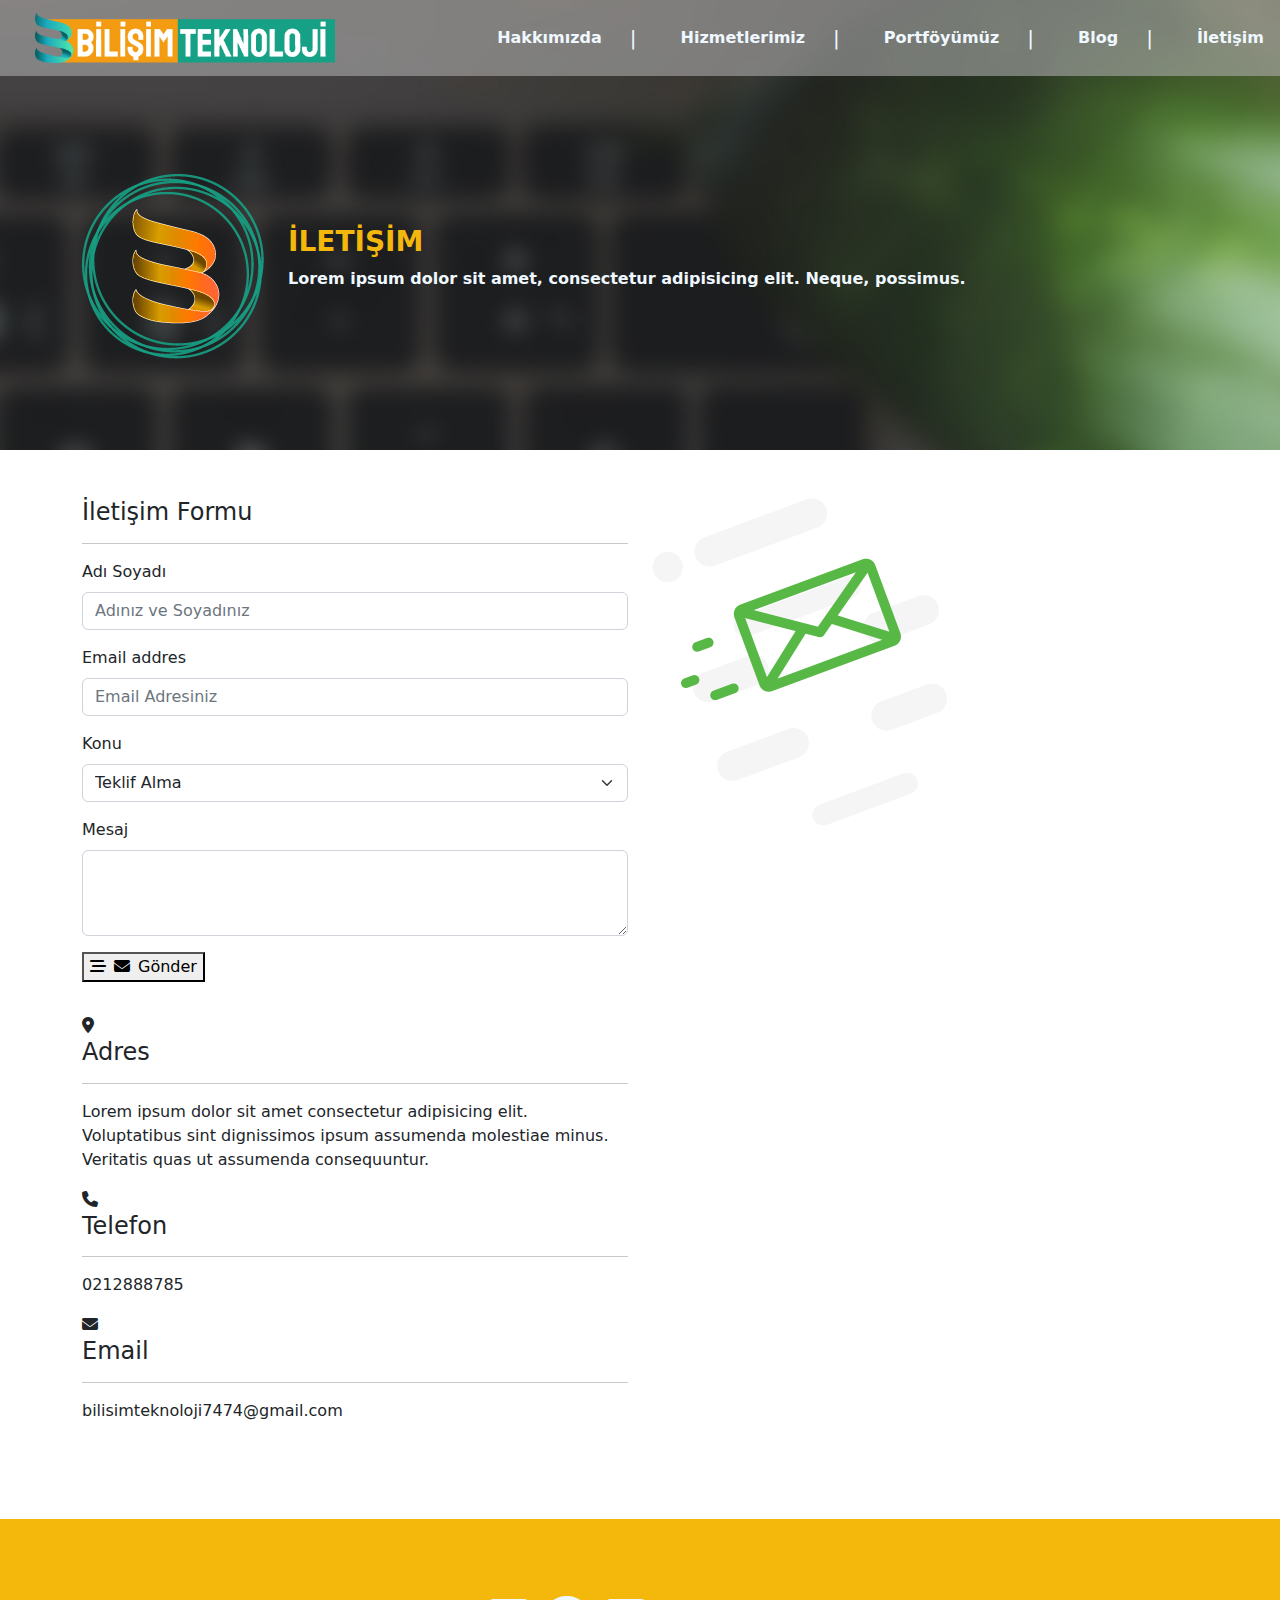
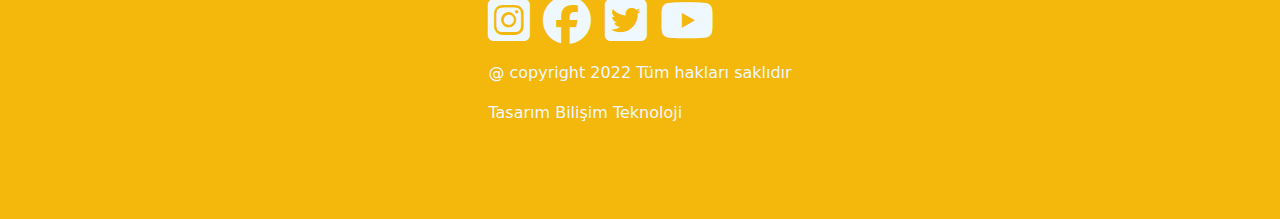
<file: iletisim.html>
<!DOCTYPE html>
<html lang="en">
<head>
    <meta name="viewport" content="width=device-width, initial-scale=1"><!--responsive olması için yazılır-->
    <meta charset="UTF-8">
    <meta http-equiv="X-UA-Compatible" content="IE=edge">
    <meta name="viewport" content="width=device-width, initial-scale=1.0">
    <title>Document</title>

    <link rel="stylesheet" href="bootstrap.css">
    <link rel="stylesheet" href="stil.css">
    <link rel="stylesheet" href="https://cdnjs.cloudflare.com/ajax/libs/font-awesome/6.1.1/css/all.min.css"  />
    <script src="bootstrap.js"></script>
    
</head>
<body>
  
    <div class="ust-kisim-sayfalar">
        <nav class="navbar navbar-expand-lg nav-bg">
            <!-- <div class="container p-0">yan boşlukları kaldırmak için padding verdik -->
              <a class="navbar-brand" href="index.html"><img class="img-fluid logo"   src="resimler/logo.png" alt="" ></a>
              <button class="navbar-toggler" type="button" data-bs-toggle="collapse" data-bs-target="#navbarSupportedContent" aria-controls="navbarSupportedContent" aria-expanded="false" aria-label="Toggle navigation">
                <span class="navbar-toggler-icon"></span>
              </button>
              <div class="collapse navbar-collapse" id="navbarSupportedContent">
                <ul class=" navbar-nav ms-auto mb-2 mb-lg-0 pozisyon">
                  <li class="nav-item d-flex align-items-center p-2">
                    <a class="nav-link active" aria-current="page" href="hakkimizda.html">Hakkımızda</a>
                    <span class="ayrac">|</span>
                  </li>
                  <li class="nav-item d-flex align-items-center p-2">
                    <a class="nav-link active" aria-current="page" href="hizmetlerimiz.html">Hizmetlerimiz</a>
                    <span class="ayrac">|</span>
                </li>
                  <li class="nav-item d-flex align-items-center p-2">
                  
                    <a class="nav-link active" aria-current="page" href="portfoy.html">Portföyümüz</a>
                    <span class="ayrac">|</span>
                </li>
                  <li class="nav-item d-flex align-items-center p-2">
                    <a class="nav-link active" aria-current="page" href="blog.html">Blog</a>
                    <span class="ayrac">|</span>
                </li>
                  <li class="nav-item d-flex align-items-center p-2">
                    <a class="nav-link active" aria-current="page" href="iletişim.html">İletişim</a>
                  </li>
                  
                  
                  
                </ul>
               
              </div>
    
        </nav>
        <!--ortadaki yazı kısmı-->
        <div class="container">
          <div class="row ">
            <div class="col-md-12 d-flex align-items-center header-yuk"><!--col-md-12'nin yüksekliği belli olmazsa  align-items-center işe yaramaz-->
             <img src="resimler/logo-2.png" class="img-fluid " alt=""/>
            
              <div class="sayfa-baslik ms-4">
                  <h3>İLETİŞİM</h3>
                  <p>Lorem ipsum dolor sit amet, consectetur adipisicing elit. Neque, possimus.</p>
              </div>
            </div>
          </div>

        </div>

    </div>

    <div class="container my-5">
      <div class="row">
        <div class="col-md-6">
          <h4 class="p-0 m-0" >İletişim Formu</h4>
          <hr/>
           <form action="">
            <div class="mb-3">
              <label for="adSoyad" class="form-label">Adı Soyadı</label><!--label for ve input etiketindeki id kısımları aynı verilirse labela tıklandığında ad soyad kutusu aktif olur-->
              <input type="text" class="form-control" id="adSoyad" placeholder="Adınız ve Soyadınız">
            </div>
            <div class="mb-3">
              <label for="eMail" class="form-label">Email addres</label>
              <input type="email" class="form-control" id="eMail" placeholder="Email Adresiniz">
            </div>
            <div class="mb-3">
              <label for="konu" class="form-label">Konu</label>
              <select class="form-select" id="konu" aria-label="Default select example">
                <option selected>Teklif Alma</option>
                <option value="1">Bilgi Edinme</option>
                <option value="2">Muhasebe</option>
                <option value="3">Bilgi İşlem</option>
              </select>
            </div>

            <div class="mb-3">
              <label for="mesaj" class="form-label">Mesaj</label>
              <textarea class="form-control" id="mesaj" rows="3"></textarea>
            </div>
           <div class="mb-3">
            <button clas="btn btn-success btn-lg"><i class="fa-solid fa-bars-staggered me-2 simgeler"></i><i class="fa-solid fa-envelope me-2 simgeler"></i>Gönder</button>
           </div>

           </form>

        </div>
        <div class="col-md-6">
          <img src="resimler/iletisim.png" class="img-fluid" alt="">
        </div>
      </div>
      <div class="row mt-3">
        <div class="col-md-6">
          <i class="fa-solid fa-location-dot me-2"></i>
          <h4>Adres</h4>
          <hr/>
          <p>Lorem ipsum dolor sit amet
             consectetur adipisicing elit.
              Voluptatibus sint dignissimos ipsum
               assumenda molestiae minus.
                Veritatis quas ut assumenda 
                consequuntur.</p>

          <i class="fa-solid fa-phone me-2"></i>
          <h4>Telefon</h4>
          <hr/>
          <p>0212888785</p>

          

         <i class="fa-solid fa-envelope me-2"></i><h4>Email</h4>
          <hr/>
          <p>bilisimteknoloji7474@gmail.com</p>

        </div>
        <div class="col-md-6">
          <iframe src="https://www.google.com/maps/embed?pb=!1m18!1m12!1m3!1d385396.60596766684!2d29.01217945!3d41.0053215!2m3!1f0!2f0!3f0!3m2!1i1024!2i768!4f13.1!3m3!1m2!1s0x14caa7040068086b%3A0xe1ccfe98bc01b0d0!2zxLBzdGFuYnVs!5e0!3m2!1str!2str!4v1657084408322!5m2!1str!2str" height="450px" width="100%" style="border:0;" allowfullscreen="" loading="lazy" referrerpolicy="no-referrer-when-downgrade"></iframe>
        </div>
      </div>
    </div>
   
   

<div class="container-fluid footer">
 <div class="row">
  <div class="col-md-12 footer-sutun d-flex flex-column justify-content-center align-items-center">
   <div class="icons">
    <i class="fa-brands fa-instagram-square fa-3x me-2"></i>
    <i class="fa-brands fa-facebook fa-3x me-2"></i>
    <i class="fa-brands fa-twitter-square fa-3x me-2"></i>
    <i class="fa-brands fa-youtube fa-3x me-2"></i>
    <p class="mt-3">@ copyright 2022 Tüm hakları saklıdır</p>
    <p>Tasarım Bilişim Teknoloji</p>
   </div>

  </div>
 </div>


</div>


      
</body>
</html>
</file>
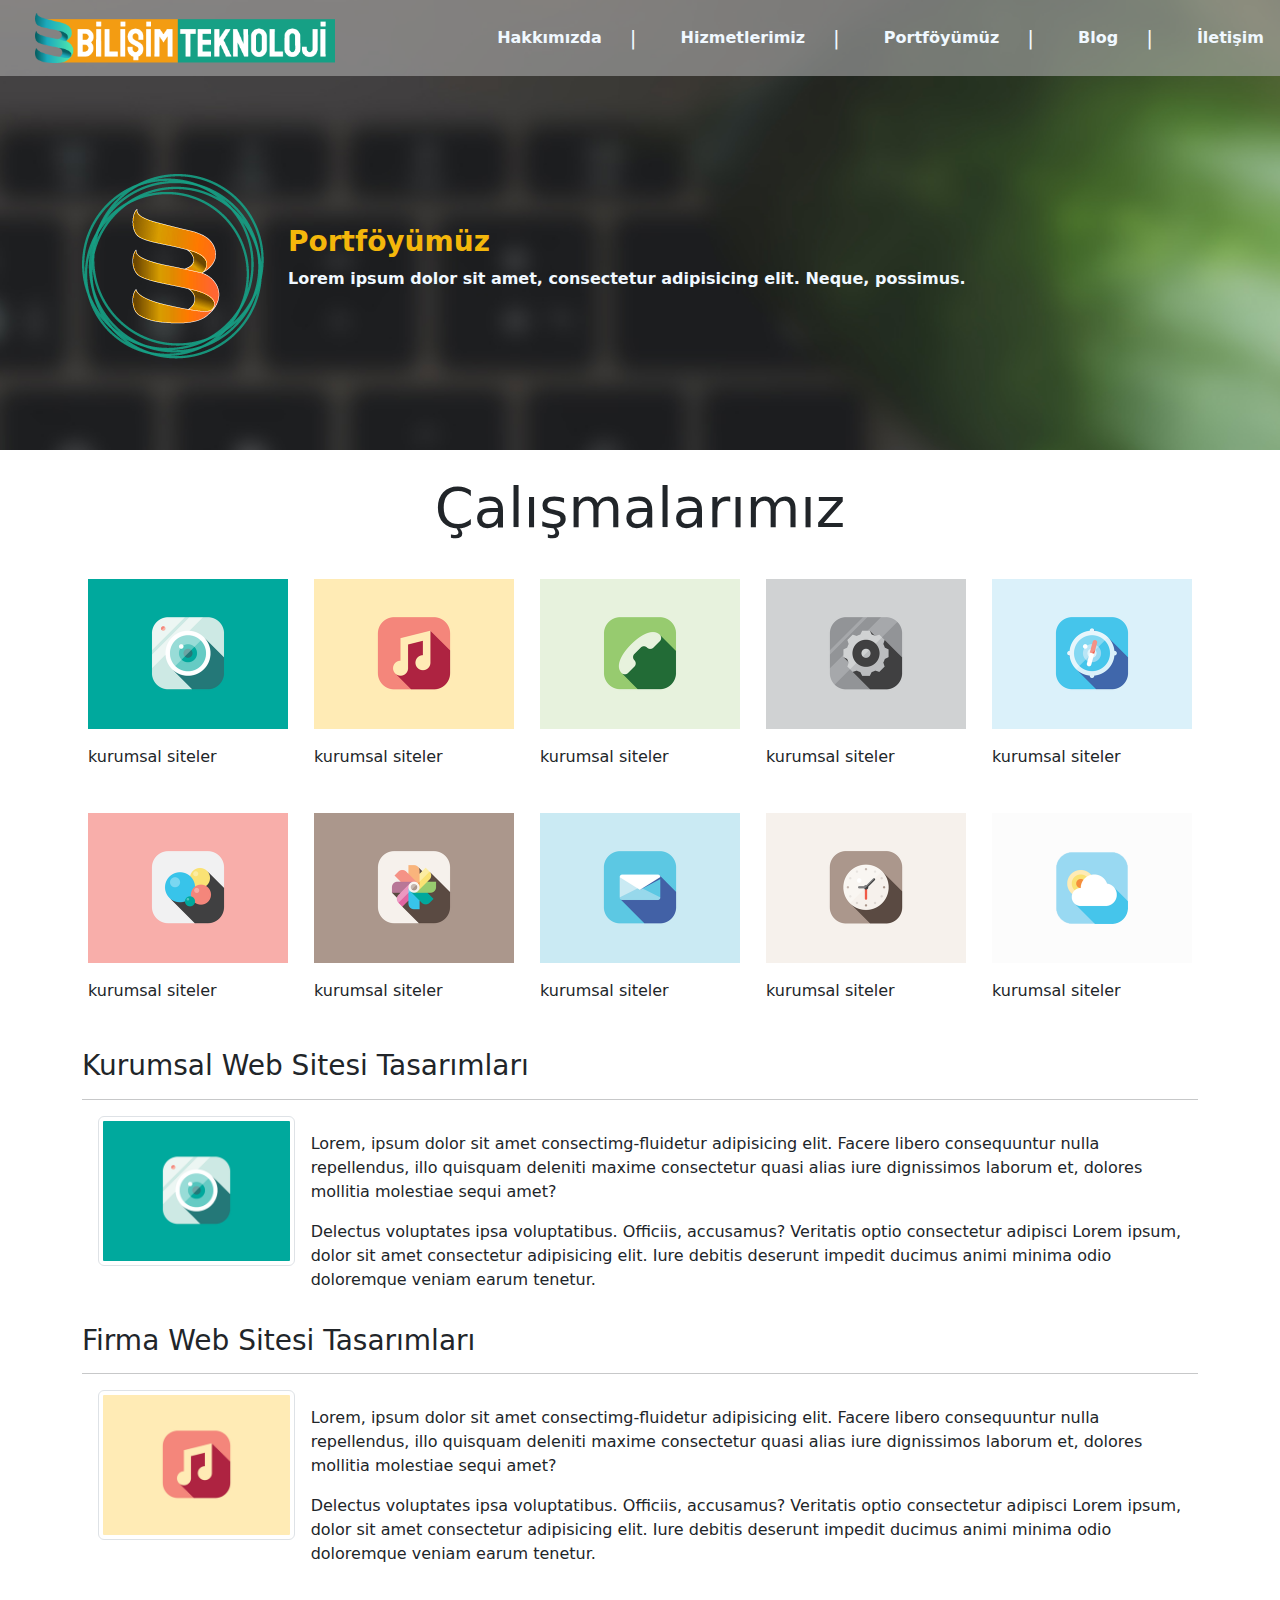
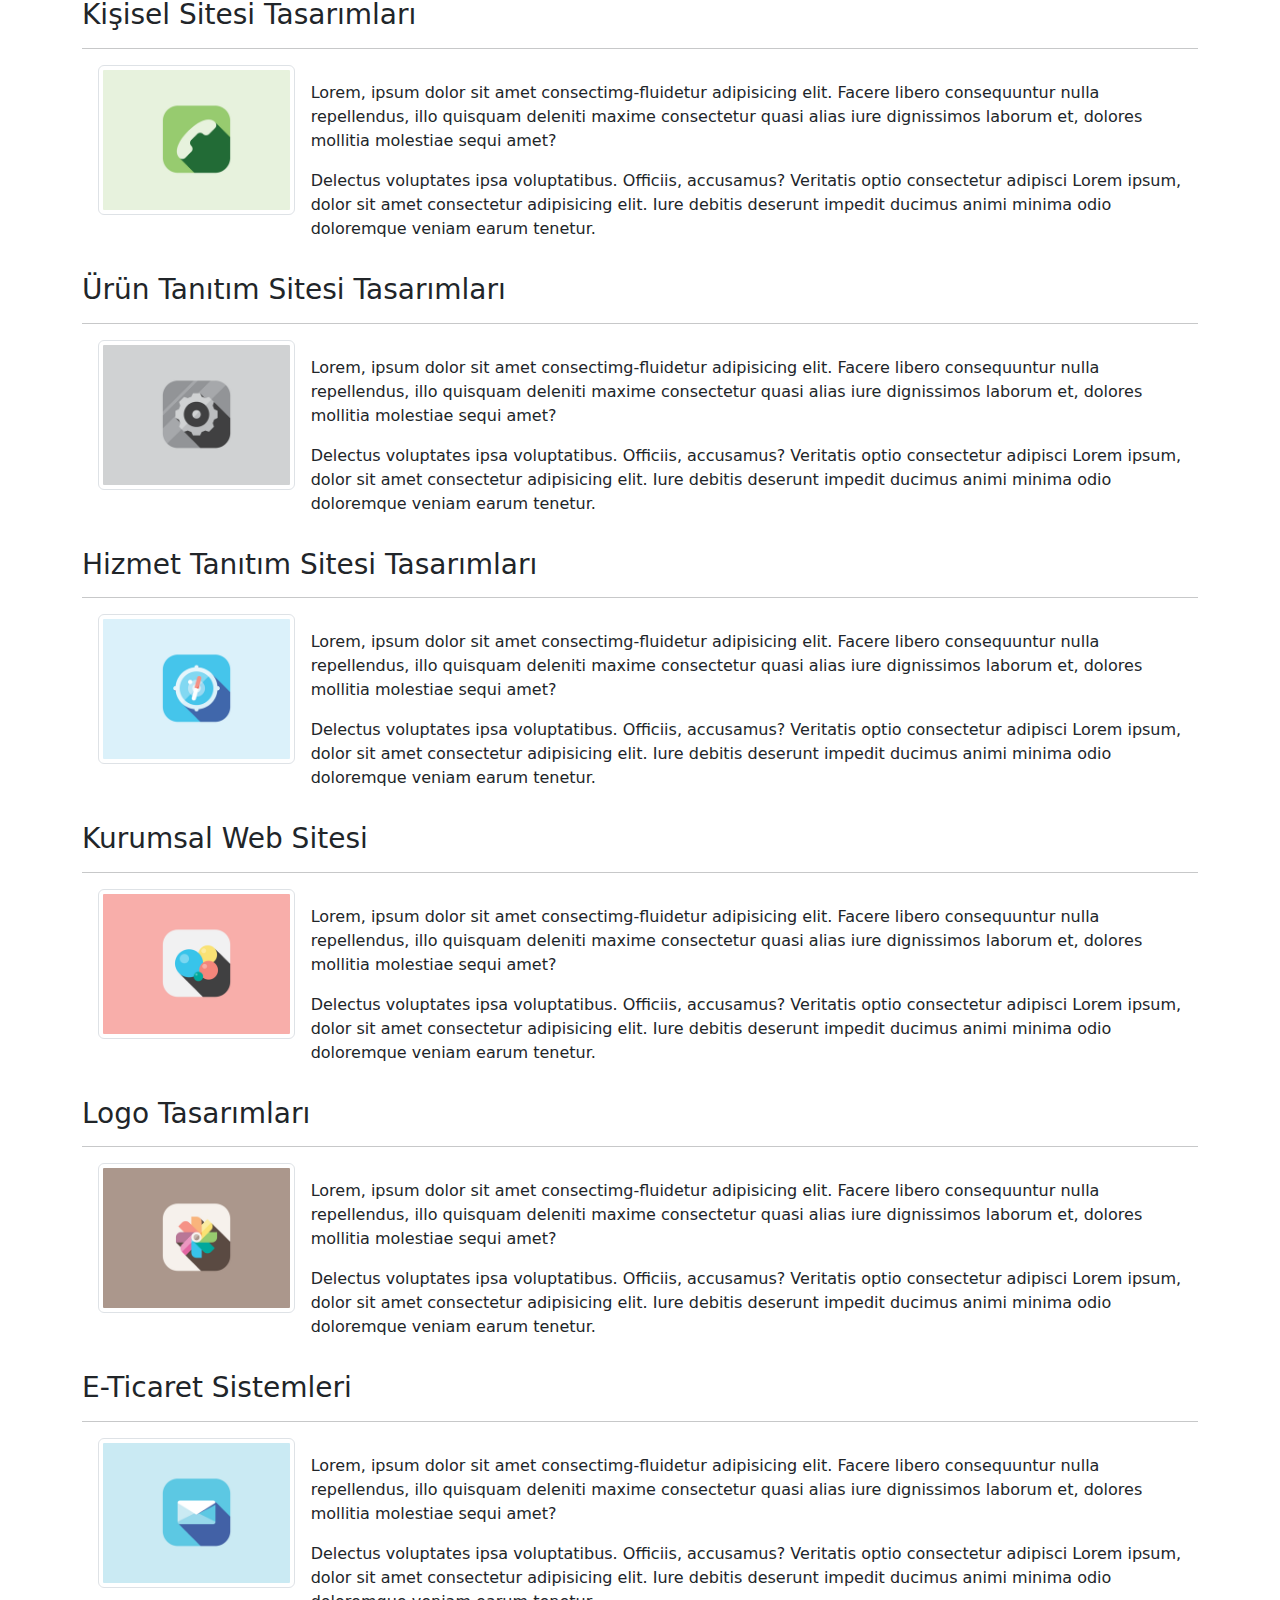
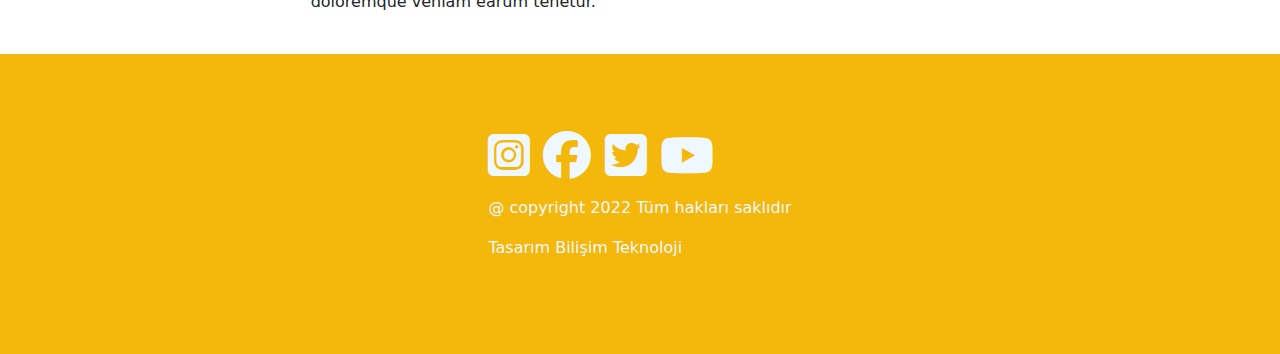
<file: portfoy.html>
<!DOCTYPE html>
<html lang="en">
<head>
    <meta name="viewport" content="width=device-width, initial-scale=1"><!--responsive olması için yazılır-->
    <meta charset="UTF-8">
    <meta http-equiv="X-UA-Compatible" content="IE=edge">
    <meta name="viewport" content="width=device-width, initial-scale=1.0">
    <title>Document</title>

    <link rel="stylesheet" href="bootstrap.css">
    <link rel="stylesheet" href="stil.css">
    <link rel="stylesheet" href="https://cdnjs.cloudflare.com/ajax/libs/font-awesome/6.1.1/css/all.min.css"  />
    <script src="bootstrap.js"></script>
    
</head>
<body>
  
    <div class="ust-kisim-sayfalar">
        <nav class="navbar navbar-expand-lg nav-bg">
            <!-- <div class="container p-0">yan boşlukları kaldırmak için padding verdik -->
              <a class="navbar-brand" href="index.html"><img class="img-fluid logo "   src="resimler/logo.png" alt="" ></a>
              <button class="navbar-toggler" type="button" data-bs-toggle="collapse" data-bs-target="#navbarSupportedContent" aria-controls="navbarSupportedContent" aria-expanded="false" aria-label="Toggle navigation">
                <span class="navbar-toggler-icon"></span>
              </button>
              <div class="collapse navbar-collapse" id="navbarSupportedContent">
                <ul class=" navbar-nav ms-auto mb-2 mb-lg-0 pozisyon">
                  <li class="nav-item d-flex align-items-center p-2">
                    <a class="nav-link active" aria-current="page" href="hakkimizda.html">Hakkımızda</a>
                    <span class="ayrac">|</span>
                  </li>
                  <li class="nav-item d-flex align-items-center p-2">
                    <a class="nav-link active" aria-current="page" href="hizmetlerimiz.html">Hizmetlerimiz</a>
                    <span class="ayrac">|</span>
                </li>
                  <li class="nav-item d-flex align-items-center p-2">
                  
                    <a class="nav-link active" aria-current="page" href="portfoy.html">Portföyümüz</a>
                    <span class="ayrac">|</span>
                </li>
                  <li class="nav-item d-flex align-items-center p-2">
                    <a class="nav-link active" aria-current="page" href="blog.html">Blog</a>
                    <span class="ayrac">|</span>
                </li>
                  <li class="nav-item d-flex align-items-center p-2">
                    <a class="nav-link active" aria-current="page" href="iletisim.html">İletişim</a>
                  </li>
                  
                  
                  
                </ul>
               
              </div>
    
        </nav>
        <!--ortadaki yazı kısmı-->
        <div class="container">
          <div class="row ">
            <div class="col-md-12 d-flex align-items-center header-yuk"><!--col-md-12'nin yüksekliği belli olmazsa  align-items-center işe yaramaz-->
             <img src="resimler/logo-2.png" class="img-fluid " alt=""/>
            
              <div class="sayfa-baslik ms-4">
                  <h3>Portföyümüz</h3>
                  <p>Lorem ipsum dolor sit amet, consectetur adipisicing elit. Neque, possimus.</p>
              </div>
            </div>
          </div>

        </div>

    </div>

    <div class="container mt-4 mb-3">
 
        <div class="row ">
         <h3 class="text-center display-4 mb-3">Çalışmalarımız</h3>
         <div class="col-md-12 mt-3 d-md-flex justify-content-md-between"><!--tek bir sütunda yapmamız daha iyi olacaktır çünkü resimlerin boyutları aynı uzunlukta yani satırı bölmemeliyiz-->
          <div class="calisma txt-center d-flex flex-column d-md-block">
           <img src="resimler/1.png "clas=" img-fluid" alt="">
           <p class="mt-3">kurumsal siteler</p>
          </div>
       
          <div class="calisma txt-center d-flex flex-column d-md-block">
           <img src="resimler/2.png  "clas=" img-fluid" alt="">
           <p class="mt-3">kurumsal siteler</p>
          </div>
       
          <div class="calisma txt-center d-flex flex-column d-md-block">
           <img src="resimler/3.png  "clas=" img-fluid" alt="">
           <p class="mt-3">kurumsal siteler</p>
          </div>
       
          <div class="calisma txt-center d-flex flex-column d-md-block">
           <img src="resimler/4.png  "clas=" img-fluid" alt="">
           <p class="mt-3">kurumsal siteler</p>
          </div>
       
          <div class="calisma txt-center d-flex flex-column d-md-block">
           <img src="resimler/5.png  "clas=" img-fluid" alt="">
           <p class="mt-3">kurumsal siteler</p>
          </div>
       
         </div>
       
       
         <div class="col-md-12 mt-3 d-md-flex justify-content-md-between"><!--tek bir sütunda yapmamız daha iyi olacaktır çünkü resimlerin boyutları aynı uzunlukta yani satırı bölmemeliyiz-->
           <div class="calisma txt-center d-flex flex-column d-md-block">
            <img src="resimler/6.png  "clas=" img-fluid" alt="">
            <p class="mt-3">kurumsal siteler</p>
           </div>
        
           <div class="calisma txt-center d-flex flex-column d-md-block">
            <img src="resimler/7.png  "clas=" img-fluid" alt="">
            <p class="mt-3">kurumsal siteler</p>
           </div>
        
           <div class="calisma txt-center d-flex flex-column d-md-block">
            <img src="resimler/8.png  "clas=" img-fluid" alt="">
            <p class="mt-3">kurumsal siteler</p>
           </div>
        
           <div class="calisma txt-center">
            <img src="resimler/9.png "clas=" img-fluid" alt="">
            <p class="mt-3">kurumsal siteler</p>
           </div>
        
           <div class="calisma txt-center d-flex flex-column d-md-block">
            <img src="resimler/10.png  "clas=" img-fluid" alt="">
            <p class="mt-3">kurumsal siteler</p>
           </div>
        
          </div>
        </div>
       </div>

       <div class="container my-4">
        <div class="row">
         <div class="col-md-12">
           <h3>Kurumsal Web Sitesi Tasarımları
           </h3>
           <hr/>
           <div class="hedefler d-flex flex-md-row flex-column mb-3">
             <img src="resimler/1.png " class="img-thumbnail kurumsal-calisma ms-3 mb-3 mb-md-0 boyut" alt=""><!--img-thumbnail ile resim için border yaptık -->
             <div class="yazilar ms-3 mt-3">
               <p>Lorem, ipsum dolor sit amet consectimg-fluidetur
                 adipisicing elit. Facere libero consequuntur nulla repellendus, 
                 illo quisquam deleniti maxime consectetur quasi alias iure dignissimos laborum et, 
                 dolores mollitia molestiae sequi amet? </p>
                <p> Delectus voluptates ipsa voluptatibus. Officiis,
                  accusamus? Veritatis optio consectetur adipisci Lorem ipsum, dolor sit amet consectetur adipisicing elit.
                   Iure debitis deserunt impedit ducimus animi minima odio doloremque veniam earum tenetur.</p>
                  
            
           </div>
 
         
         </div>
         
         <h3 >Firma Web Sitesi Tasarımları
        </h3>
         <hr/>
         <div class="hedefler d-flex flex-md-row flex-column mb-3">
           <img src="resimler/2.png " class="img-thumbnail kurumsal-calisma ms-3 mb-3 mb-md-0 boyut" alt=""><!--img-thumbnail ile resim için border yaptık -->
           <div class="yazilar ms-3 mt-3">
             <p>Lorem, ipsum dolor sit amet consectimg-fluidetur
               adipisicing elit. Facere libero consequuntur nulla repellendus, 
               illo quisquam deleniti maxime consectetur quasi alias iure dignissimos laborum et, 
               dolores mollitia molestiae sequi amet? </p>
              <p> Delectus voluptates ipsa voluptatibus. Officiis,
                accusamus? Veritatis optio consectetur adipisci Lorem ipsum, dolor sit amet consectetur adipisicing elit.
                 Iure debitis deserunt impedit ducimus animi minima odio doloremque veniam earum tenetur.</p>
                
          
         </div>

       
       </div>
       <h3 >Kişisel Sitesi Tasarımları 
      </h3> <hr/>
       <div class="hedefler d-flex flex-md-row flex-column mb-3">
         <img src="resimler/3.png " class="img-thumbnail kurumsal-calisma ms-3 mb-3 mb-md-0 boyut" alt=""><!--img-thumbnail ile resim için border yaptık -->
         <div class="yazilar ms-3 mt-3">
           <p>Lorem, ipsum dolor sit amet consectimg-fluidetur
             adipisicing elit. Facere libero consequuntur nulla repellendus, 
             illo quisquam deleniti maxime consectetur quasi alias iure dignissimos laborum et, 
             dolores mollitia molestiae sequi amet? </p>
            <p> Delectus voluptates ipsa voluptatibus. Officiis,
              accusamus? Veritatis optio consectetur adipisci Lorem ipsum, dolor sit amet consectetur adipisicing elit.
               Iure debitis deserunt impedit ducimus animi minima odio doloremque veniam earum tenetur.</p>
              
        
       </div>

     
     </div> 
     <h3 >Ürün Tanıtım Sitesi Tasarımları
    </h3><hr/>
     <div class="hedefler d-flex flex-md-row flex-column mb-3">
       <img src="resimler/4.png " class="img-thumbnail kurumsal-calisma ms-3 mb-3 mb-md-0 boyut" alt=""><!--img-thumbnail ile resim için border yaptık -->
       <div class="yazilar ms-3 mt-3">
         <p>Lorem, ipsum dolor sit amet consectimg-fluidetur
           adipisicing elit. Facere libero consequuntur nulla repellendus, 
           illo quisquam deleniti maxime consectetur quasi alias iure dignissimos laborum et, 
           dolores mollitia molestiae sequi amet? </p>
          <p> Delectus voluptates ipsa voluptatibus. Officiis,
            accusamus? Veritatis optio consectetur adipisci Lorem ipsum, dolor sit amet consectetur adipisicing elit.
             Iure debitis deserunt impedit ducimus animi minima odio doloremque veniam earum tenetur.</p>
            
      
     </div>

   
   </div> 
   <h3 >Hizmet Tanıtım Sitesi Tasarımları
  </h3><hr/>
   <div class="hedefler d-flex flex-md-row flex-column mb-3">
     <img src="resimler/5.png " class="img-thumbnail kurumsal-calisma ms-3 mb-3 mb-md-0 boyut" alt=""><!--img-thumbnail ile resim için border yaptık -->
     <div class="yazilar ms-3 mt-3">
       <p>Lorem, ipsum dolor sit amet consectimg-fluidetur
         adipisicing elit. Facere libero consequuntur nulla repellendus, 
         illo quisquam deleniti maxime consectetur quasi alias iure dignissimos laborum et, 
         dolores mollitia molestiae sequi amet? </p>
        <p> Delectus voluptates ipsa voluptatibus. Officiis,
          accusamus? Veritatis optio consectetur adipisci Lorem ipsum, dolor sit amet consectetur adipisicing elit.
           Iure debitis deserunt impedit ducimus animi minima odio doloremque veniam earum tenetur.</p>
          
    
   </div>

 
 </div> 
 <h3 >Kurumsal Web Sitesi
</h3><hr/>
 <div class="hedefler d-flex flex-md-row flex-column mb-3">
   <img src="resimler/6.png " class="img-thumbnail kurumsal-calisma ms-3 mb-3 mb-md-0 boyut" alt=""><!--img-thumbnail ile resim için border yaptık -->
   <div class="yazilar ms-3 mt-3">
     <p>Lorem, ipsum dolor sit amet consectimg-fluidetur
       adipisicing elit. Facere libero consequuntur nulla repellendus, 
       illo quisquam deleniti maxime consectetur quasi alias iure dignissimos laborum et, 
       dolores mollitia molestiae sequi amet? </p>
      <p> Delectus voluptates ipsa voluptatibus. Officiis,
        accusamus? Veritatis optio consectetur adipisci Lorem ipsum, dolor sit amet consectetur adipisicing elit.
         Iure debitis deserunt impedit ducimus animi minima odio doloremque veniam earum tenetur.</p>
        
  
 </div>


</div> 
<h3 >Logo Tasarımları
</h3><hr/>
<div class="hedefler d-flex flex-md-row flex-column mb-3">
  <img src="resimler/7.png " class="img-thumbnail kurumsal-calisma ms-3 mb-3 mb-md-0 boyut" alt=""><!--img-thumbnail ile resim için border yaptık -->
  <div class="yazilar ms-3 mt-3">
    <p>Lorem, ipsum dolor sit amet consectimg-fluidetur
      adipisicing elit. Facere libero consequuntur nulla repellendus, 
      illo quisquam deleniti maxime consectetur quasi alias iure dignissimos laborum et, 
      dolores mollitia molestiae sequi amet? </p>
     <p> Delectus voluptates ipsa voluptatibus. Officiis,
       accusamus? Veritatis optio consectetur adipisci Lorem ipsum, dolor sit amet consectetur adipisicing elit.
        Iure debitis deserunt impedit ducimus animi minima odio doloremque veniam earum tenetur.</p>
       
 
</div>


</div> 
<h3 >E-Ticaret Sistemleri
</h3><hr/>
<div class="hedefler d-flex flex-md-row flex-column">
  <img src="resimler/8.png " class="img-thumbnail kurumsal-calisma ms-3 mb-3 mb-md-0 boyut" alt=""><!--img-thumbnail ile resim için border yaptık -->
  <div class="yazilar ms-3 mt-3">
    <p>Lorem, ipsum dolor sit amet consectimg-fluidetur
      adipisicing elit. Facere libero consequuntur nulla repellendus, 
      illo quisquam deleniti maxime consectetur quasi alias iure dignissimos laborum et, 
      dolores mollitia molestiae sequi amet? </p>
     <p> Delectus voluptates ipsa voluptatibus. Officiis,
       accusamus? Veritatis optio consectetur adipisci Lorem ipsum, dolor sit amet consectetur adipisicing elit.
        Iure debitis deserunt impedit ducimus animi minima odio doloremque veniam earum tenetur.</p>
       
 
</div>


</div>
        </div>
 
      </div>
      </div>

<div class="container-fluid footer">
 <div class="row">
  <div class="col-md-12 footer-sutun d-flex flex-column justify-content-center align-items-center">
   <div class="icons">
    <i class="fa-brands fa-instagram-square fa-3x me-2"></i>
    <i class="fa-brands fa-facebook fa-3x me-2"></i>
    <i class="fa-brands fa-twitter-square fa-3x me-2"></i>
    <i class="fa-brands fa-youtube fa-3x me-2"></i>
    <p class="mt-3">@ copyright 2022 Tüm hakları saklıdır</p>
    <p>Tasarım Bilişim Teknoloji</p>
   </div>

  </div>
 </div>


</div>


      
</body>
</html>
</file>
<file: stil.css>
.logo{
    height: 50px;/*yükseklik ve genişliği ver yoksa değişmiyor*/
    width: 300px;
    margin-left: 35px;
}
.ayrac{
font-size: 20px;
margin: 0px 20px; /*sağdansoldan20px*/
color: aliceblue;


}
.nav-bg{

    background-color: rgba(172, 172, 172, 0.595);
}
.header-yuk{
    height: calc(50vh - 70px);

}
.sayfa-baslik h3{
    color: #f4b70b;
    font-weight: bold;
}
.sayfa-baslik p{
    color: aliceblue;
    font-weight: bold;
}
.ust-kisim{
    background-image:url(resimler/ust-bg.jpg);
    height:100vh ;/*yükseklik verilmezse gözükmez tam ekran olması için 100vh verdik*/
    width:100%;
    background-size: cover;/*ana çerçeveye oturmasını sağlar*/
    background-position: center center;/*x ve y göre tam ortadan resimi sayfaya ortalar*/
    background-repeat: none;
    background-attachment: fixed;/*resim sayfa kaydırılsa bile sabit şekilde durur*/
}

.ust-kisim-sayfalar{
    background-image:url(resimler/ust-bg-2.jpg);
    height:50vh ;/*yükseklik verilmezse gözükmez tam ekran olması için 50vh verdik.resmin yüzde 50sini alır*/
    width:100% ;
    background-size: cover;/*ana çerçeveye oturmasını sağlar*/
    background-position: center center;/*x ve y göre tam ortadan resimi sayfaya ortalar*/
    background-repeat: none;
    background-attachment: fixed;/*resim sayfa kaydırılsa bile sabit şekilde durur*/
}
.nav-item a {/*nav-item içindeki a etiketleri etkilenir*/
    color:aliceblue;
    font-size: 16px;
    font-weight: bold;
}
.nav-item a:hover{
   color:black;
}
.navbar-toggler{/*hamburger menü butonunun kenarları sarı olur*/
    color:#f4b70b;
    border: 1px solid #f4b70b;

}
.navbar-toggler:hover{
    border: none;
  }
.navbar-toggler-icon{
    background-image: url("data:image/svg+xml,%3csvg xmlns='http://www.w3.org/2000/svg' viewBox='0 0 30 30'%3e%3cpath stroke='white' stroke-linecap='round' stroke-miterlimit='10' stroke-width='2' d='M4 7h22M4 15h22M4 23h22'/%3e%3c/svg%3e");
}

 @media screen and (max-width:992px){/*992 boyutu altına düştüğünde ayraçlar gözükmeyecek  */
  .ayrac{display: none;}
  
  .nav-item:hover{
    background-color:#f4b70b;
  }
  .navbar-toggler{/*hamburger menunun mobil ekranda görünür olması için,en üstte kalması için z-index:999 yapıldı */
    z-index: 999;
    position: fixed;
    right: 10px;
    top: 20px;
    

  }
  .navbar-toggler:hover{
    border: 1px solid black;
  }
  
  .pozisyon{
    width: 100%;
    height: 100vh;
    background-color: #f4b70b;
    position: fixed;
    z-index: 1;
    top:0;/*hamurger menunun mıbil ekranda sayfanın tamamını kaplaması için top 0 verildi*/
    left: 0;
    padding-top: 70px;/*hamburger menunun menu maddelerinin yanyana başlamaması için alta inmesi içindir*/
  }
}
.bosluk{
    margin-top: 100px;
}

/*TEKLİF KISMI*/
.teklif{ /*col kısmının yüksekliğini arttırır*/
    height: 60px;
}
.tirnak{
 color: #f4b70b;
font-size: 36px;
font-weight: bold;

}
.imza{
 font-size:30px; ;
}

/*Hizmetlerimiz kısmı*/
.hizmetlerimiz{
    background-color: #f4b70b;
}

/*Çalışanlar*/

/* .calisan{      burada (yanyana dizilen ögelerde)responsive yaparken genişlik vermemeliyiz
    width:200px;
} */



/*slogan*/
.tirnak1{
    color: #f4b70b;
   font-size: 52px;
   font-weight: bold;
   
   }
.soz{
    font-size: 40px;
    color: aliceblue;
}


.slogan{
    background-image:url(resimler/ust-bg.jpg);
    
    
    background-size: cover;/*ana çerçeveye oturmasını sağlar*/
    background-position: center center;/*x ve y göre tam ortadan resimi sayfaya ortalar,orta noktaya odaklar*/
    background-repeat: none;
    background-attachment: fixed;/*resim sayfa kaydırılsa bile sabit şekilde durur*/
   

}
.rocket-icon{
    font-size: 150px;
    color:aliceblue;
}
/*çalışma*/
.calisma{
    padding: 5px;
    border:1px solid transparent;
    

}
.calisma:hover{
    border: 1px solid gray;
    cursor:pointer;/*resmin üzerine gelindiğinde aktif hale gelir*/
}
.calisma img{
height: 150px;

}
.footer{
    background-color: #f4b70b;
    height: 300px;
    color: aliceblue;
    
}
footer p{
    font-size: 18px;
}
.footer-sutun{
    height: 300px;
}
.boyut{
    height: 200px;
    width: 200px;
}
/*portfoy sayfası*/
.kurumsal-calisma{
    height: 150px;
}
/*blog sayfası*/

.devam a:hover{
   color: black!important;
}
/*iletişim sayfası*/
.simgeler{
    font-size: 16px;

}
</file>
